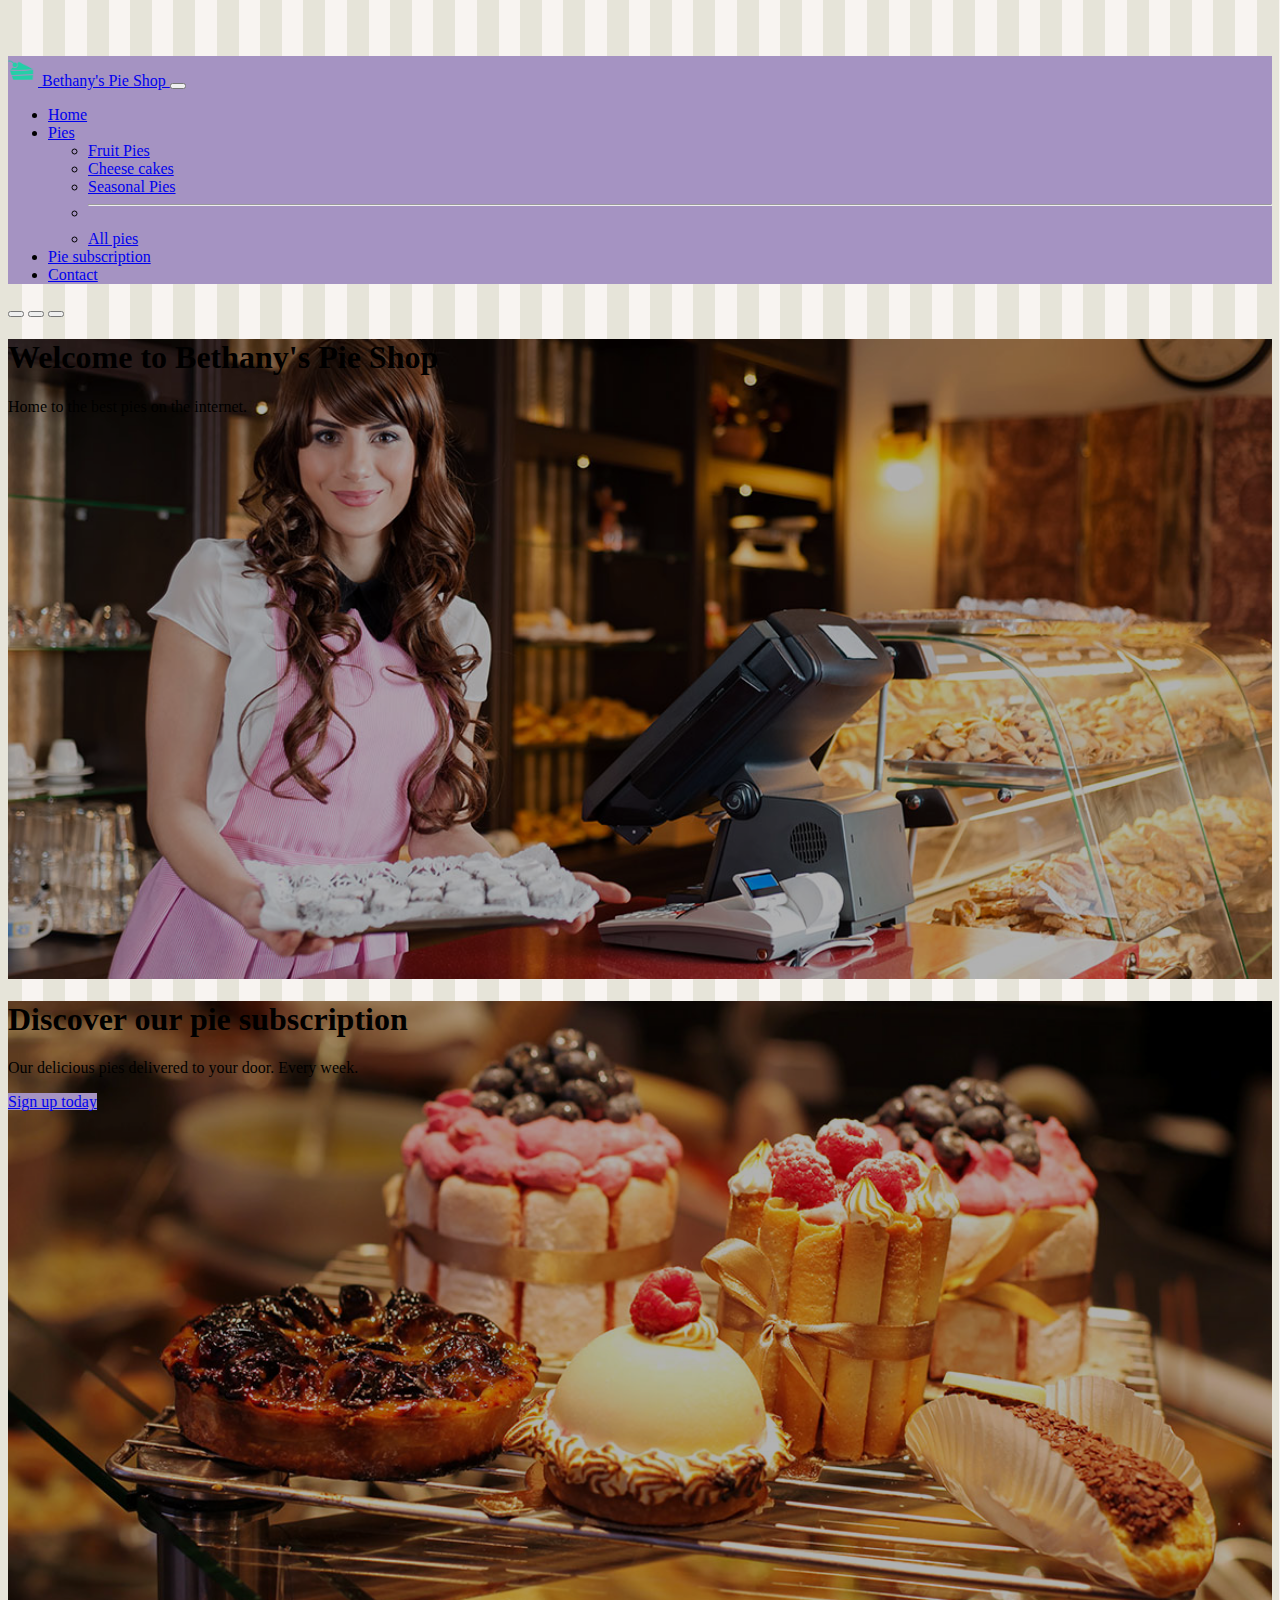
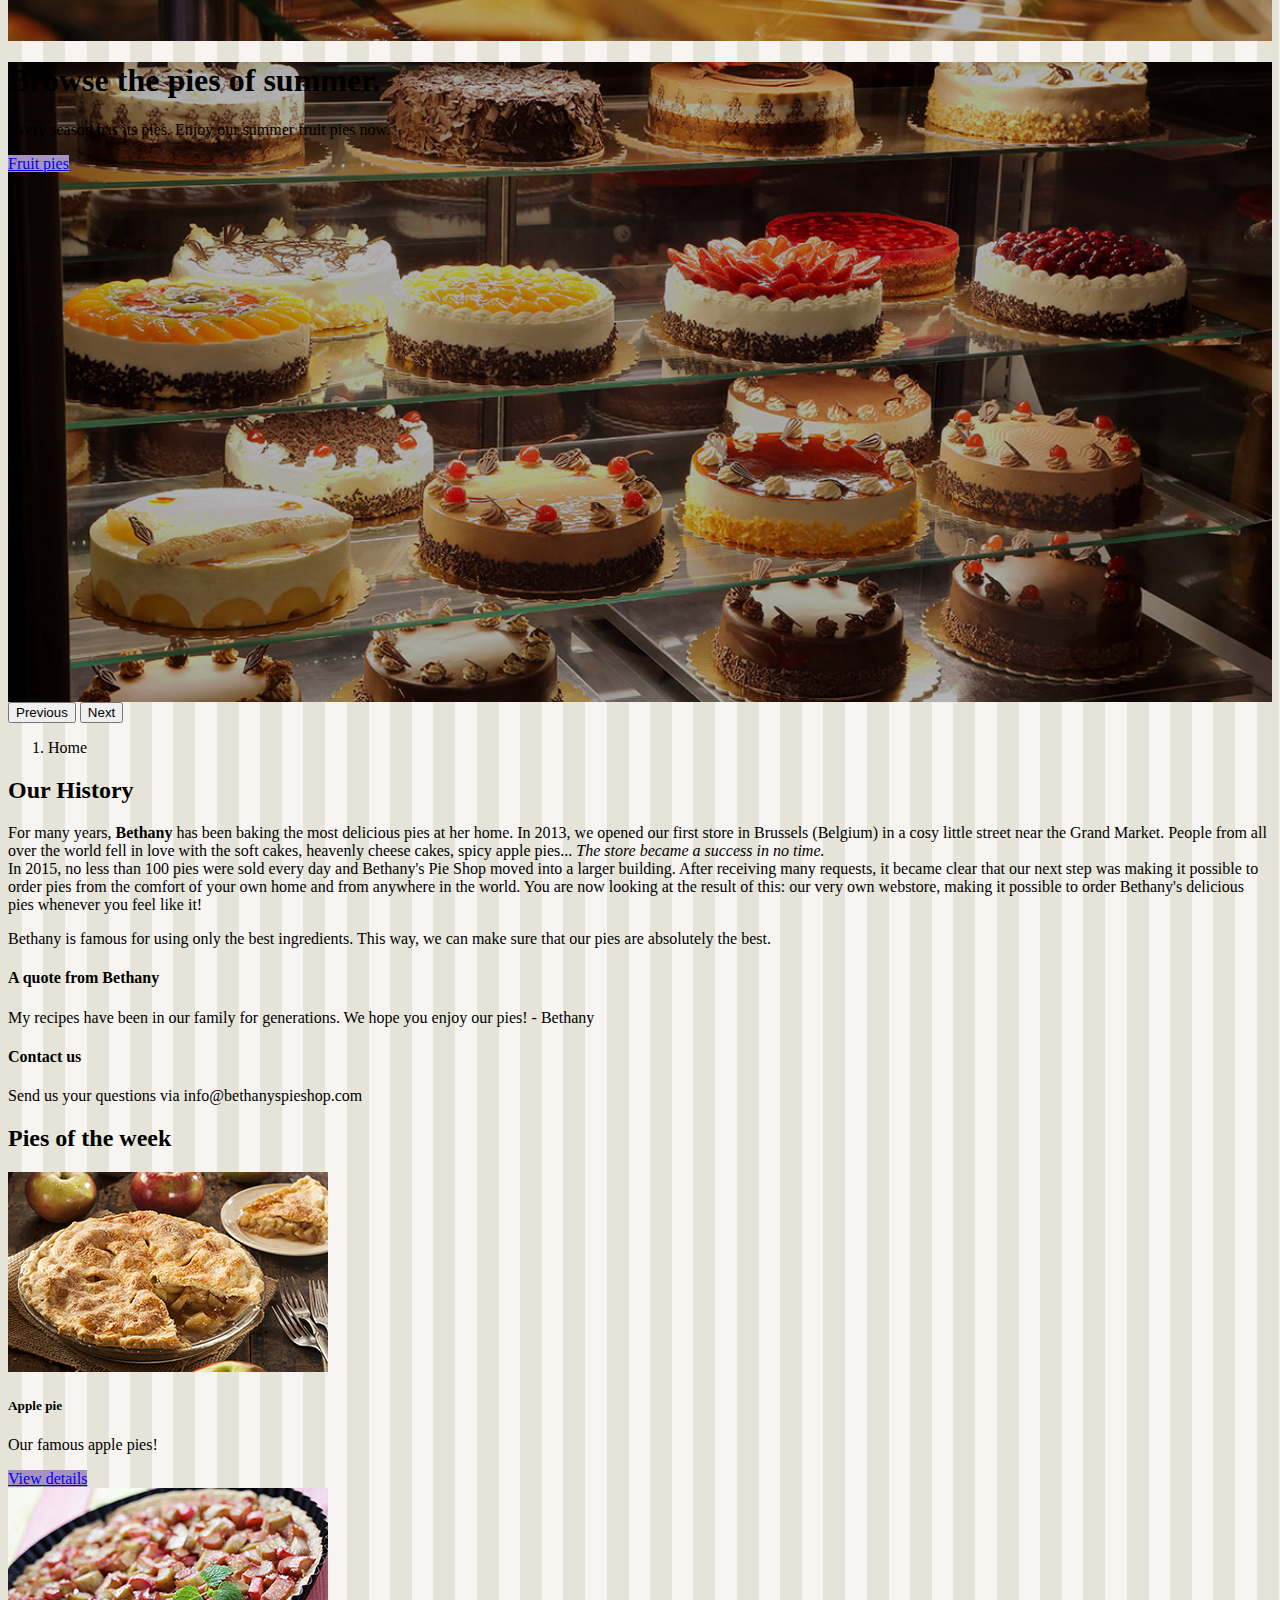
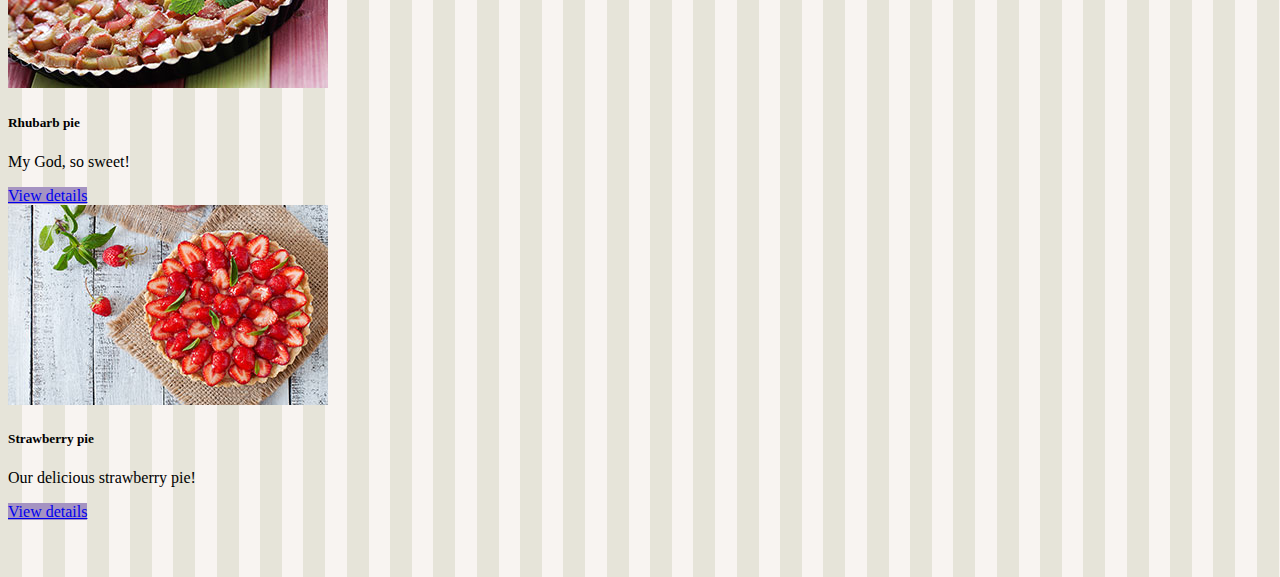
<file: index.html>
<!DOCTYPE html>

<html>

<head>
    <meta charset="utf-8">
    <meta name="viewport" content="width=device-width, initial-scale=1">
    <title>Bethany's Pie Shop</title>
    <link href="https://cdn.jsdelivr.net/npm/bootstrap@5.0.2/dist/css/bootstrap.min.css" rel="stylesheet"
        integrity="sha384-EVSTQN3/azprG1Anm3QDgpJLIm9Nao0Yz1ztcQTwFspd3yD65VohhpuuCOmLASjC" crossorigin="anonymous">
    <link rel="stylesheet" href="css/custom.css">
    <link rel="stylesheet" href="css/bootstrap-override.css">
</head>

<body>
    <header>
        <nav class="navbar navbar-expand-lg navbar-dark fixed-top bg-dark bg-primary">
            <div class="container">
                <a class="navbar-brand" href="index.html">
                    <img src="images/pie.png" width="30" height="30" class="d-inline-block align-top"
                        alt="Bethany's Pie Shop Logo">
                    Bethany's Pie Shop
                </a>

                <button class="navbar-toggler" type="button" data-bs-toggle="collapse" data-bs-target="#navbarCollapse"
                    aria-controls="navbarCollapse" aria-expanded="false" aria-label="Toggle navigation">
                    <span class="navbar-toggler-icon"></span>
                </button>

                <div class="collapse navbar-collapse" id="navbarCollapse">
                    <ul class="nav navbar-nav mr-auto">
                        <li class="nav-item ">
                            <a class="nav-link active" href="index.html">Home</a>
                        </li>
                        <li class="nav-item dropdown">
                            <a class="nav-link dropdown-toggle" href="#" id="nav-dropdown" data-bs-toggle="dropdown"
                                aria-expanded="false">
                                Pies
                            </a>
                            <ul class="dropdown-menu" aria-labelledby="nav-dropdown">
                                <li><a class="dropdown-item" href="fruitpies.html">Fruit Pies</a></li>
                                <li><a class="dropdown-item" href="cheesecakes.html">Cheese cakes</a></li>
                                <li><a class="dropdown-item" href="seasonalpies.html">Seasonal Pies</a></li>
                                <li>
                                    <hr class="dropdown-divider">
                                </li>
                                <li><a class="dropdown-item" href="allpies.html">All pies</a></li>
                            </ul>
                        </li>
                        <li class="nav-item">
                            <a class="nav-link" href="piesubscription.html">Pie subscription</a>
                        </li>
                        <li class="nav-item">
                            <a class="nav-link" href="contact.html">Contact</a>
                        </li>
                    </ul>
                </div>
            </div>
        </nav>

    </header>

    <main class="container" role="main">

        <div id="welcomeCarousel" class="carousel slide carousel-fade" data-bs-ride="carousel">
            <div class="carousel-indicators">
                <button type="button" data-bs-target="#welcomeCarousel" data-bs-slide-to="0" class="active"
                    aria-current="true" aria-label="Welcome 1"></button>
                <button type="button" data-bs-target="#welcomeCarousel" data-bs-slide-to="1"
                    aria-label="Welcome 2"></button>
                <button type="button" data-bs-target="#welcomeCarousel" data-bs-slide-to="2"
                    aria-label="Welcome 3"></button>
            </div>
            <div class="carousel-inner">
                <div class="carousel-item welcome-carousel-image1 active">
                    <div class="carousel-caption">
                        <h1>Welcome to Bethany's Pie Shop</h1>
                        <p>Home to the best pies on the internet.</p>
                    </div>
                </div>
                <div class="carousel-item welcome-carousel-image2">
                    <div class="carousel-caption text-start">
                        <h1>Discover our pie subscription</h1>
                        <p>Our delicious pies delivered to your door. Every week.</p>
                        <p><a class="btn btn-lg btn-primary" href="piesubscription.html" role="button">Sign up
                                today</a></p>
                    </div>
                </div>
                <div class="carousel-item welcome-carousel-image3">
                    <div class="carousel-caption text-end">
                        <h1>Browse the pies of summer.</h1>
                        <p>Every season has its pies. Enjoy our summer fruit pies now.</p>
                        <p><a class="btn btn-lg btn-primary" href="fruitpies.html" role="button">Fruit pies</a></p>
                    </div>
                </div>
            </div>
            <button class="carousel-control-prev" type="button" data-bs-target="#welcomeCarousel" data-bs-slide="prev">
                <span class="carousel-control-prev-icon" aria-hidden="true"></span>
                <span class="visually-hidden">Previous</span>
            </button>
            <button class="carousel-control-next" type="button" data-bs-target="#welcomeCarousel" data-bs-slide="next">
                <span class="carousel-control-next-icon" aria-hidden="true"></span>
                <span class="visually-hidden">Next</span>
            </button>
        </div>

        <nav aria-label="breadcrumb" class="my-3 ms-3">
            <ol class="breadcrumb">
                <li class="breadcrumb-item active" aria-current="page">Home</li>
            </ol>
        </nav>

        <div class="container history">
            <div class="row">
                <div class="col-lg-8">
                    <h2 class="pb-4 mb-4 fst-italic">
                        Our History
                    </h2>
                    <p>
                        For many years, <b>Bethany</b> has been baking the most delicious pies at her home. In 2013, we
                        opened our first
                        store in Brussels (Belgium) in a cosy little street near the Grand Market. People from all over
                        the
                        world fell
                        in love
                        with the soft cakes, heavenly cheese cakes, spicy apple pies... <i>The store became a success in
                            no
                            time.</i>
                        <br>In 2015, no less than 100 pies were sold every day and Bethany's Pie Shop moved into a
                        larger
                        building.
                        After receiving many requests, it became clear that our next step was making it possible to
                        order
                        pies from the
                        comfort of your own home and from anywhere in the world. You are now looking at the result of
                        this:
                        our very own
                        webstore, making it possible to order Bethany's delicious pies whenever you feel like it!
                    </p>
                    <p>
                        Bethany is famous for using only the best ingredients. This way, we can make sure
                        that our pies are absolutely the best.
                    </p>
                </div>

                <aside class="col-lg-4">
                    <div class="p-4 mb-3 mt-2 bg-light rounded">
                        <h4>A quote from Bethany</h4>
                        <p class="mb-0 fst-italic">My recipes have been in our family for generations. We hope you enjoy
                            our pies! -
                            Bethany</p>
                    </div>

                    <div class="p-4 mb-3 bg-secondary rounded">
                        <h4 class="text-white">Contact us</h4>
                        <p class="mb-0 text-white rfs-text">Send us your questions via info@bethanyspieshop.com</p>
                    </div>

                </aside>
            </div>
        </div>

        <div class="container history">
            <h2 class="pb-4 mb-2 mt-5">Pies of the week</h2>
            <div class="row row-cols-1 row-cols-lg-2 row-cols-xxl-3 g-4">
                <div class="col">
                    <div class="card rounded mb-4 shadow-sm">
                        <img class="card-img-top" src="images/products/applepiesmall.jpg">
                        <div class="card-body">
                            <h5 class="card-title">Apple pie</h5>
                            <p class="card-text">Our famous apple pies!</p>
                        </div>
                        <div class="card-footer">
                            <a href="applepie.html" class="btn btn-primary">View details</a>
                        </div>
                    </div>
                </div>

                <div class="col">
                    <div class="card rounded mb-4 shadow-sm">
                        <img class="card-img-top" src="images/products/rhubarbpiesmall.jpg">
                        <div class="card-body">
                            <h5 class="card-title">Rhubarb pie</h5>
                            <p class="card-text">My God, so sweet!</p>
                        </div>
                        <div class="card-footer">
                            <a href="applepie.html" class="btn btn-primary">View details</a>
                        </div>
                    </div>
                </div>

                <div class="col">
                    <div class="card rounded mb-4 shadow-sm">
                        <img class="card-img-top" src="images/products/strawberrypiesmall.jpg">
                        <div class="card-body">
                            <h5 class="card-title">Strawberry pie</h5>
                            <p class="card-text">Our delicious strawberry pie!</p>
                        </div>
                        <div class="card-footer">
                            <a href="applepie.html" class="btn btn-primary">View details</a>
                        </div>
                    </div>
                </div>

            </div>
        </div>
    </main>

    <script src="https://cdn.jsdelivr.net/npm/bootstrap@5.0.2/dist/js/bootstrap.bundle.min.js"
    integrity="sha384-MrcW6ZMFYlzcLA8Nl+NtUVF0sA7MsXsP1UyJoMp4YLEuNSfAP+JcXn/tWtIaxVXM"
    crossorigin="anonymous"></script>

</body>

</html>
</file>
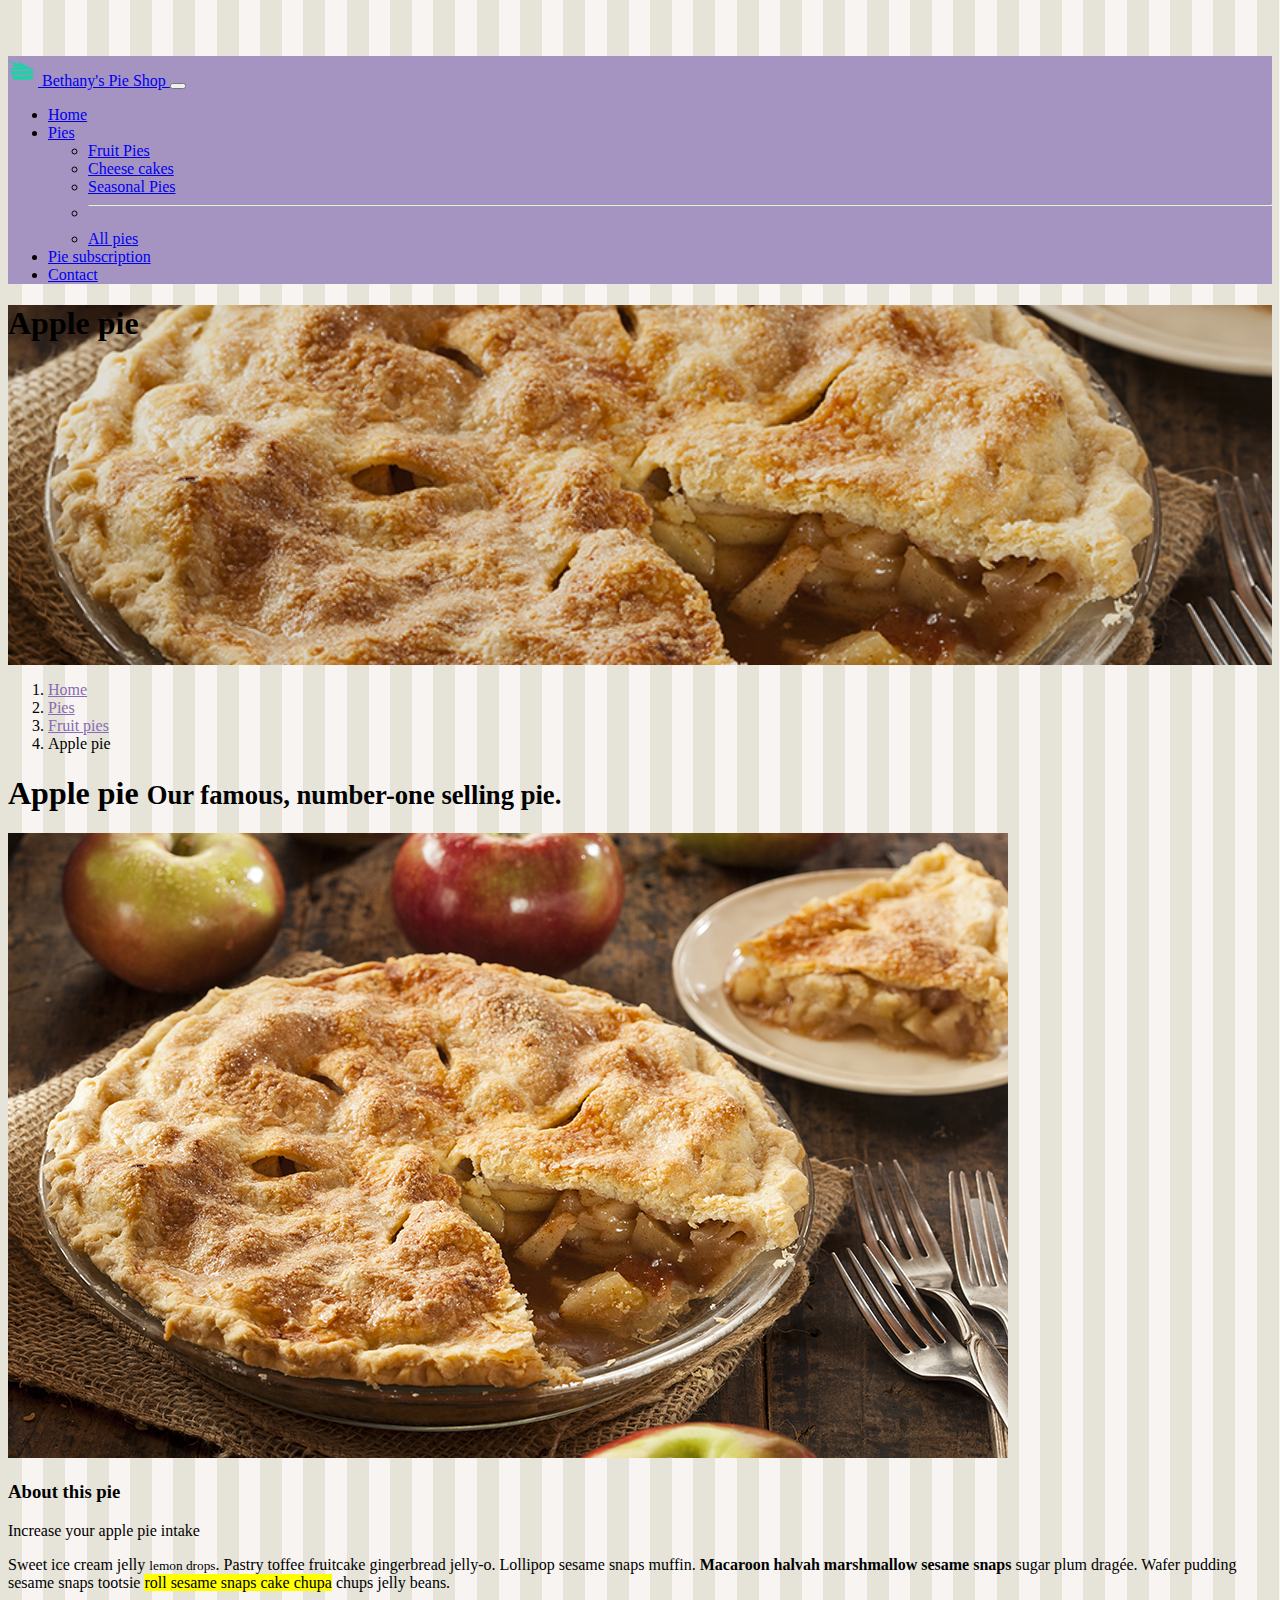
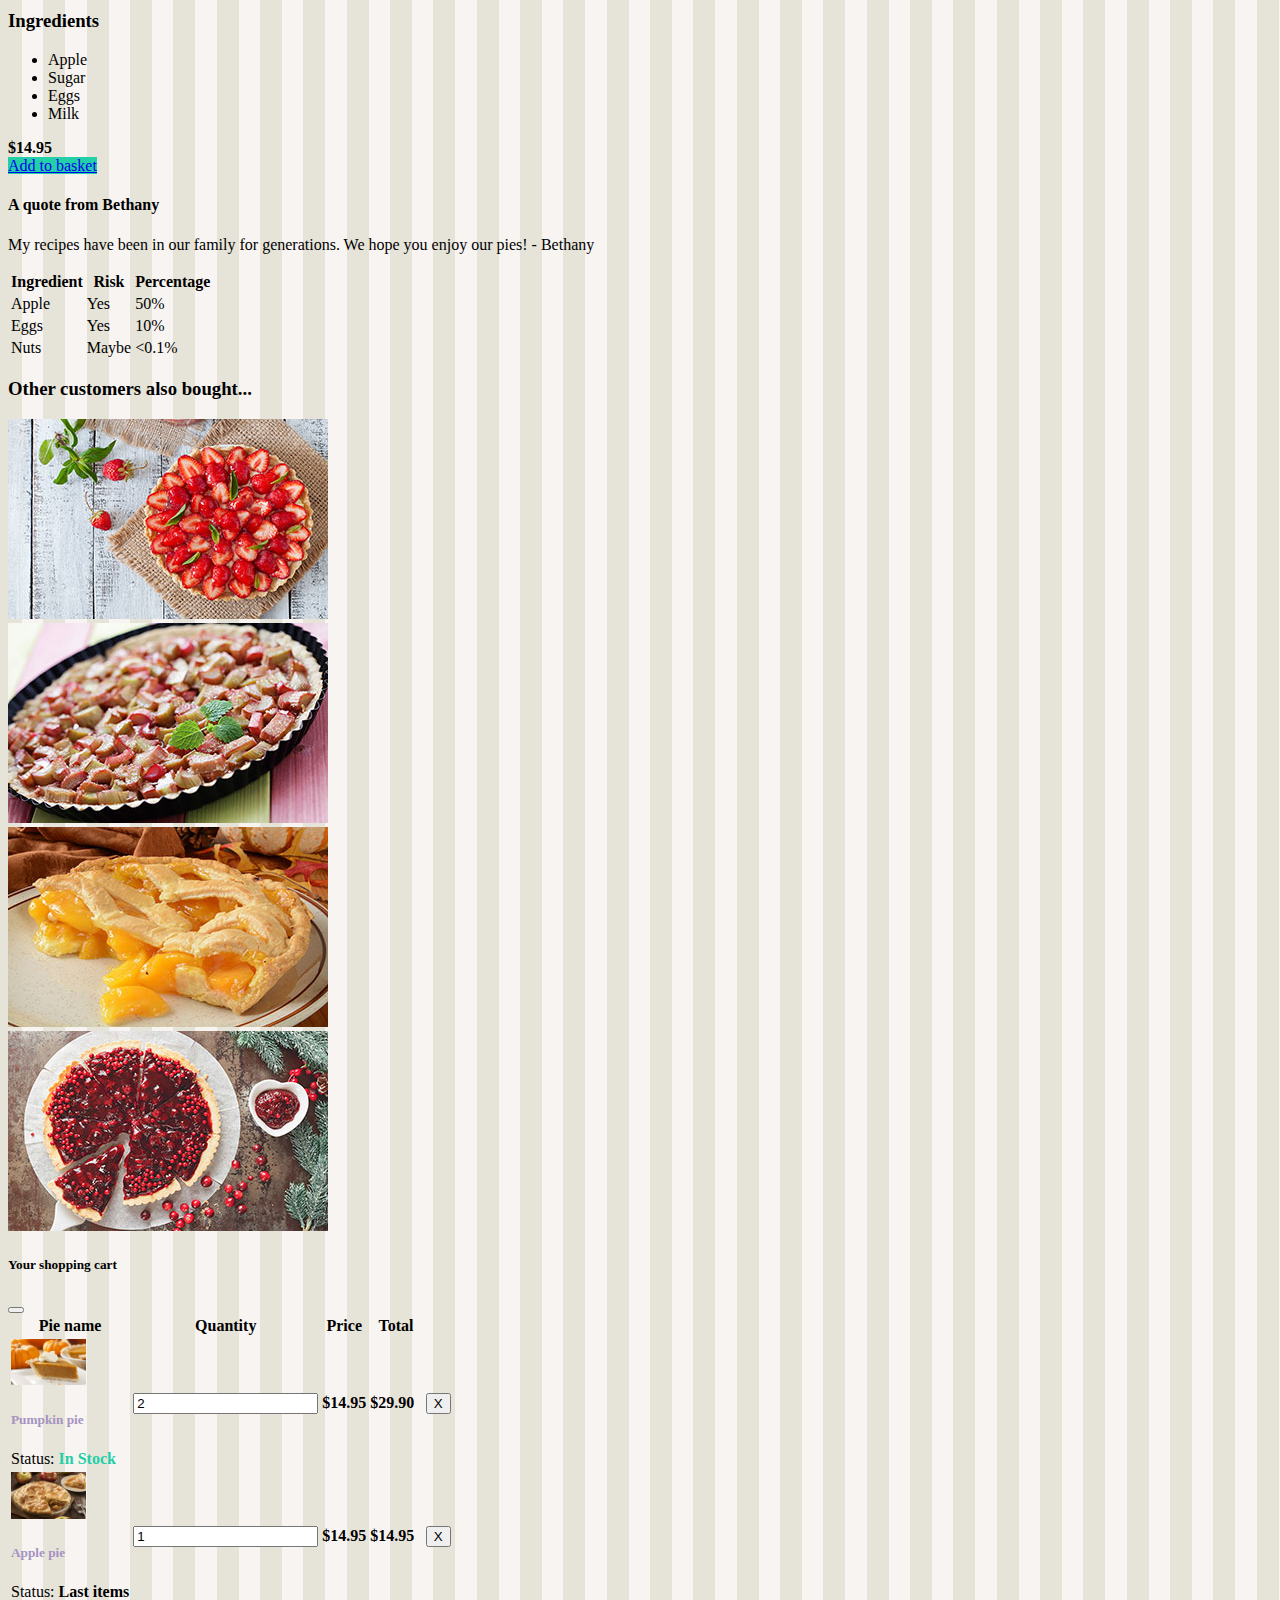
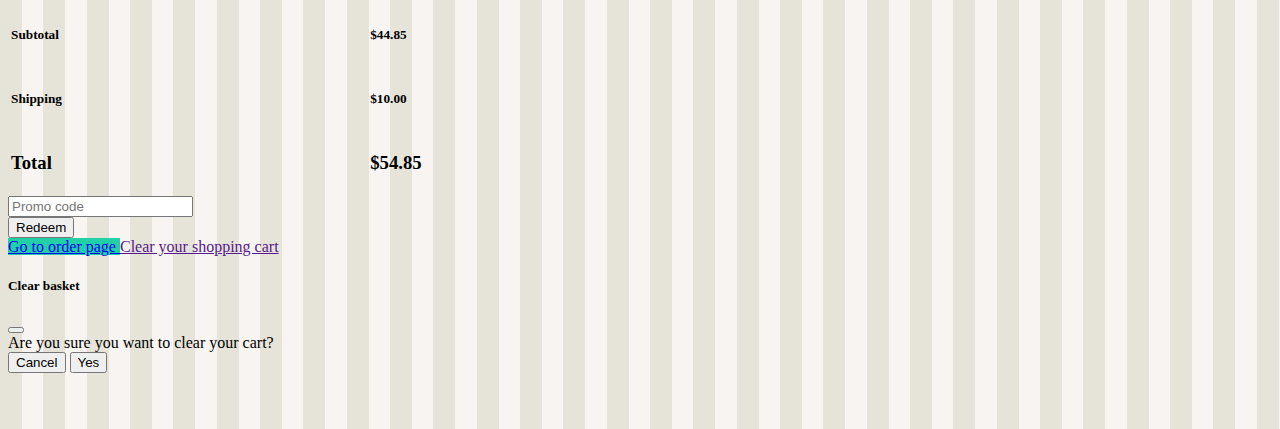
<file: applepie.html>
<!DOCTYPE html>

<html>

<head>
    <meta charset="utf-8">
    <meta name="viewport" content="width=device-width, initial-scale=1">
    <link href="https://cdn.jsdelivr.net/npm/bootstrap@5.0.2/dist/css/bootstrap.min.css" rel="stylesheet"
        integrity="sha384-EVSTQN3/azprG1Anm3QDgpJLIm9Nao0Yz1ztcQTwFspd3yD65VohhpuuCOmLASjC" crossorigin="anonymous">
    <link rel="stylesheet" href="css/custom.css">
    <link rel="stylesheet" href="css/bootstrap-override.css">
</head>

<body>
    <header>
        <!-- <nav>
            <ul class="nav nav-pills bg-light">
                <li class="nav-item">
                    <a class="nav-link active" href="index.html">Home</a>
                </li>
                <li class="nav-item">
                    <a class="nav-link" href="seasonalpies.html">Pies</a>
                </li>
                <li class="nav-item">
                    <a class="nav-link" href="order.html">Order</a>
                </li>
            </ul>
        </nav> -->
        <nav class="navbar navbar-expand-lg navbar-dark fixed-top bg-primary">
            <div class="container">
                <a class="navbar-brand" href="index.html">
                    <img src="images/pie.png" width="30" height="30" class="d-inline-block align-top"
                        alt="Bethany's Pie Shop Logo">
                    Bethany's Pie Shop
                </a>
                <button class="navbar-toggler" type="button" data-bs-toggle="collapse" data-bs-target="#navbarCollapse"
                    aria-controls="navbarCollapse" aria-expanded="false" aria-label="Toggle navigation">
                    <span class="navbar-toggler-icon"></span>
                </button>

                <div class="collapse navbar-collapse" id="navbarCollapse">
                    <ul class="nav navbar-nav mr-auto">
                        <li class="nav-item">
                            <a class="nav-link" href="index.html">Home</a>
                        </li>
                        <li class="nav-item dropdown">
                            <a class="nav-link dropdown-toggle active" href="#" id="nav-dropdown" data-bs-toggle="dropdown"
                                aria-expanded="false">
                                Pies
                            </a>
                            <ul class="dropdown-menu" aria-labelledby="nav-dropdown">
                                <li><a class="dropdown-item" href="fruitpies.html">Fruit Pies</a></li>
                                <li><a class="dropdown-item" href="cheesecakes.html">Cheese cakes</a></li>
                                <li><a class="dropdown-item" href="seasonalpies.html">Seasonal Pies</a></li>
                                <li>
                                    <hr class="dropdown-divider">
                                </li>
                                <li><a class="dropdown-item" href="allpies.html">All pies</a></li>
                            </ul>
                        </li>
                        <li class="nav-item">
                            <a class="nav-link" href="piesubscription.html">Pie subscription</a>
                        </li>
                        <li class="nav-item">
                            <a class="nav-link" href="contact.html">Contact</a>
                        </li>
                    </ul>
                </div>
            </div>
        </nav>
    </header>
    <main role="main">
        <div class="container-fluid jumbotron jumbotron-detail-apple-pie py-5">
            <div class="container">
                <h1 class="display-3 fw-bold text-white">Apple pie</h1>
            </div>
        </div>
        <div class="container">
            <nav class="my-3 ms-3">
                <ol class="breadcrumb" style="--bs-breadcrumb-divider: '>';" aria-label="breadcrumb">
                    <li class="breadcrumb-item"><a href="/">Home</a></li>
                    <li class="breadcrumb-item"><a href="#">Pies</a></li>
                    <li class="breadcrumb-item"><a href="fruitpies.html">Fruit pies</a></li>
                    <li class="breadcrumb-item active" aria-current="page">Apple pie</li>
                </ol>
            </nav>
            <h1 class="fw-bolder">Apple pie
                <small class="fw-normal fst-italic">Our famous, number-one selling pie.</small>
            </h1>



            <div class="row">
                <div class="col-lg-8 col-sm-6">
                    <img src="images/products/applepie.jpg" alt="Image of apple pie" class="rounded-3 img-fluid">
                </div>

                <div class="col-lg-4 col-sm-6">
                    <h3 class="text-capitalize my-3">About this pie</h3>
                    <p class="lead text-center">Increase your apple pie intake</p>
                    <p class="user-select-all">Sweet ice cream jelly <small> lemon drops</small>. Pastry toffee fruitcake gingerbread jelly-o.
                        Lollipop sesame snaps muffin. <strong>Macaroon halvah marshmallow sesame snaps</strong> sugar
                        plum dragée.
                        Wafer pudding sesame snaps tootsie <mark>roll sesame snaps cake chupa</mark> chups jelly beans.
                    </p>
                    <h3>Ingredients</h3>
                    <ul>
                        <li>Apple</li>
                        <li>Sugar</li>
                        <li>Eggs</li>
                        <li>Milk</li>
                    </ul>
                    <div class="row">
                        <div class="col-md-4">
                            <strong>$14.95</strong>
                        </div>
                        <div class="col-md-8">
                            <a type="button" href="shoppingbasket.html" class="btn btn-success float-end"
                                data-bs-toggle="offcanvas" data-bs-target="#shoppingCart" aria-controls="shoppingCart">
                                Add to basket
                            </a>
                        </div>
                    </div>


                </div>
            </div>
            <div class="p-4 mb-3 mt-2 bg-light rounded border border-primary">
                <h4>A quote from Bethany</h4>
                <p class="mb-0 fst-italic">My recipes have been in our family for generations. We hope you enjoy our
                    pies! -
                    Bethany
                </p>
            </div>
            <div class="row p-3">
                <div class="table-responsive my-3">
                    <table class="table table-hover">
                        <thead>
                            <tr>
                                <th>Ingredient</th>
                                <th>Risk</th>
                                <th>Percentage</th>
                            </tr>
                        </thead>
                        <tbody>
                            <tr>
                                <td>Apple</td>
                                <td>Yes</td>
                                <td>50%</td>
                            </tr>
                            <tr>
                                <td>Eggs</td>
                                <td>Yes</td>
                                <td>10%</td>
                            </tr>
                            <tr>
                                <td>Nuts</td>
                                <td>Maybe</td>
                                <td>&lt;0.1%</td>
                            </tr>
                        </tbody>
                    </table>
                </div>
            </div>

            <h3 class="display-5 my-4">Other customers also bought...</h3>

            <div class="row">
                <div class="col-md-3 col-sm-6 mb-3">
                    <a href="applepie.html">
                        <img class="img-fluid" src="images/products/strawberrypiesmall.jpg" alt="">
                    </a>
                </div>

                <div class="col-md-3 col-sm-6 mb-3">
                    <a href="applepie.html">
                        <img class="img-fluid" src="images/products/rhubarbpiesmall.jpg" alt="">
                    </a>
                </div>

                <div class="col-md-3 col-sm-6 mb-3">
                    <a href="applepie.html">
                        <img class="img-fluid" src="images/products/peachpiesmall.jpg" alt="">
                    </a>
                </div>

                <div class="col-md-3 col-sm-6 mb-3">
                    <a href="applepie.html">
                        <img class="img-fluid" src="images/products/cranberrypiesmall.jpg" alt="">
                    </a>
                </div>
            </div>

        </div>

        <div class="offcanvas offcanvas-start shopping-cart-offcanvas" data-bs-scroll="true" tabindex="1"
            id="shoppingCart" aria-labelledby="shoppingCartLabel">
            <div class="offcanvas-header">
                <h5 class="offcanvas-title" id="shoppingCartLabel">Your shopping cart</h5>
                <button type="button" class="btn-close text-reset" data-bs-dismiss="offcanvas"
                    aria-label="Close"></button>
            </div>

            <div class="offcanvas-body">
                <div class="table-responsive">
                    <table class="table table-hover">
                        <thead>
                            <tr>
                                <th>Pie name</th>
                                <th>Quantity</th>
                                <th class="text-center">Price</th>
                                <th class="text-center">Total</th>
                                <th> </th>
                            </tr>
                        </thead>
                        <tbody>
                            <tr>
                                <td class="col-sm-8 col-md-6">
                                    <div class="media">
                                        <img class="mr-3 thumbnail img-fluid" width="75"
                                            src="images/products/pumpkinpiesmall.jpg" alt="pumpkin pie">
                                        <div class="media-body">
                                            <h5 class="mt-0 media-heading text-primary">Pumpkin pie</h5>
                                            <span>Status: </span><span class="text-success"><strong>In
                                                    Stock</strong></span>
                                        </div>
                                    </div>
                                </td>
                                <td class="col-sm-1 col-md-1" style="text-align: center">
                                    <input type="number" class="form-control" value="2">
                                </td>
                                <td class="col-sm-1 col-md-1 text-center"><strong>$14.95</strong></td>
                                <td class="col-sm-1 col-md-1 text-center"><strong>$29.90</strong></td>
                                <td class="col-sm-1 col-md-1">
                                    <button type="button" class="btn btn-danger">
                                        X
                                    </button>
                                </td>
                            </tr>
                            <tr>
                                <td class="col-sm-8 col-md-6">
                                    <div class="media">
                                        <img class="mr-3 thumbnail" width="75" src="images/products/applepiesmall.jpg"
                                            alt="apple pie">
                                        <div class="media-body">
                                            <h5 class="mt-0 media-heading text-primary">Apple pie</h5>
                                            <span>Status: </span><span class="text-warning"><strong>Last
                                                    items</strong></span>
                                        </div>
                                    </div>
                                </td>
                                <td class="col-sm-1 col-md-1" style="text-align: center">
                                    <input type="number" class="form-control" value="1">
                                </td>
                                <td class="col-sm-1 col-md-1 text-center"><strong>$14.95</strong></td>
                                <td class="col-sm-1 col-md-1 text-center"><strong>$14.95</strong></td>
                                <td class="col-sm-1 col-md-1">
                                    <button type="button" class="btn btn-danger">
                                        X
                                    </button>
                                </td>
                            </tr>
                            <tr>
                                <td colspan="3" class="text-right">
                                    <h5>Subtotal</h5>
                                </td>
                                <td class="text-center">
                                    <h5><strong>$44.85</strong></h5>
                                </td>
                                <td></td>
                            </tr>
                            <tr>
                                <td colspan="3" class="text-right">
                                    <h5>Shipping</h5>
                                </td>
                                <td class="text-center">
                                    <h5><strong>$10.00</strong></h5>
                                </td>
                                <td></td>
                            </tr>
                            <tr>
                                <td colspan="3" class="text-right">
                                    <h3>Total</h3>
                                </td>
                                <td class="text-center">
                                    <h3><strong>$54.85</strong></h3>
                                </td>
                                <td></td>

                            </tr>

                        </tbody>
                    </table>
                </div>

                <form class="m-1">
                    <div class="input-group">
                        <input type="text" class="form-control" placeholder="Promo code">
                        <div class="input-group-append">
                            <button type="button" class="btn btn-secondary">Redeem</button>
                        </div>
                    </div>
                </form>
                <a type="button" href="order.html" class="m-1 btn btn-success">
                    Go to order page
                </a>

                <a type="button" href="" class="m-1 btn btn-danger" data-bs-toggle="modal"
                    data-bs-target="#cancelModal">
                    Clear your shopping cart
                </a>

            </div>
        </div>

        <div class="modal fade" id="cancelModal" tabindex="1" aria-labelledby="cancelModalLabel" aria-hidden="true">
            <div class="modal-dialog">
                <div class="modal-content">
                    <div class="modal-header">
                        <h5 class="modal-title">Clear basket</h5>
                        <button type="button" class="btn-close" data-bs-dismiss="modal" aria-label="Close"></button>
                    </div>
                    <div class="modal-body">
                        Are you sure you want to clear your cart?
                    </div>
                    <div class="modal-footer">
                        <button type="button" class="btn btn-secondary" data-bs-dismiss="modal">Cancel</button>
                        <button type="button" class="btn btn-danger">Yes</button>
                    </div>
                </div>
            </div>
        </div>
    </main>

    <script src="https://cdn.jsdelivr.net/npm/bootstrap@5.0.2/dist/js/bootstrap.bundle.min.js"
        integrity="sha384-MrcW6ZMFYlzcLA8Nl+NtUVF0sA7MsXsP1UyJoMp4YLEuNSfAP+JcXn/tWtIaxVXM"
        crossorigin="anonymous"></script>
</body>

</html>
</file>
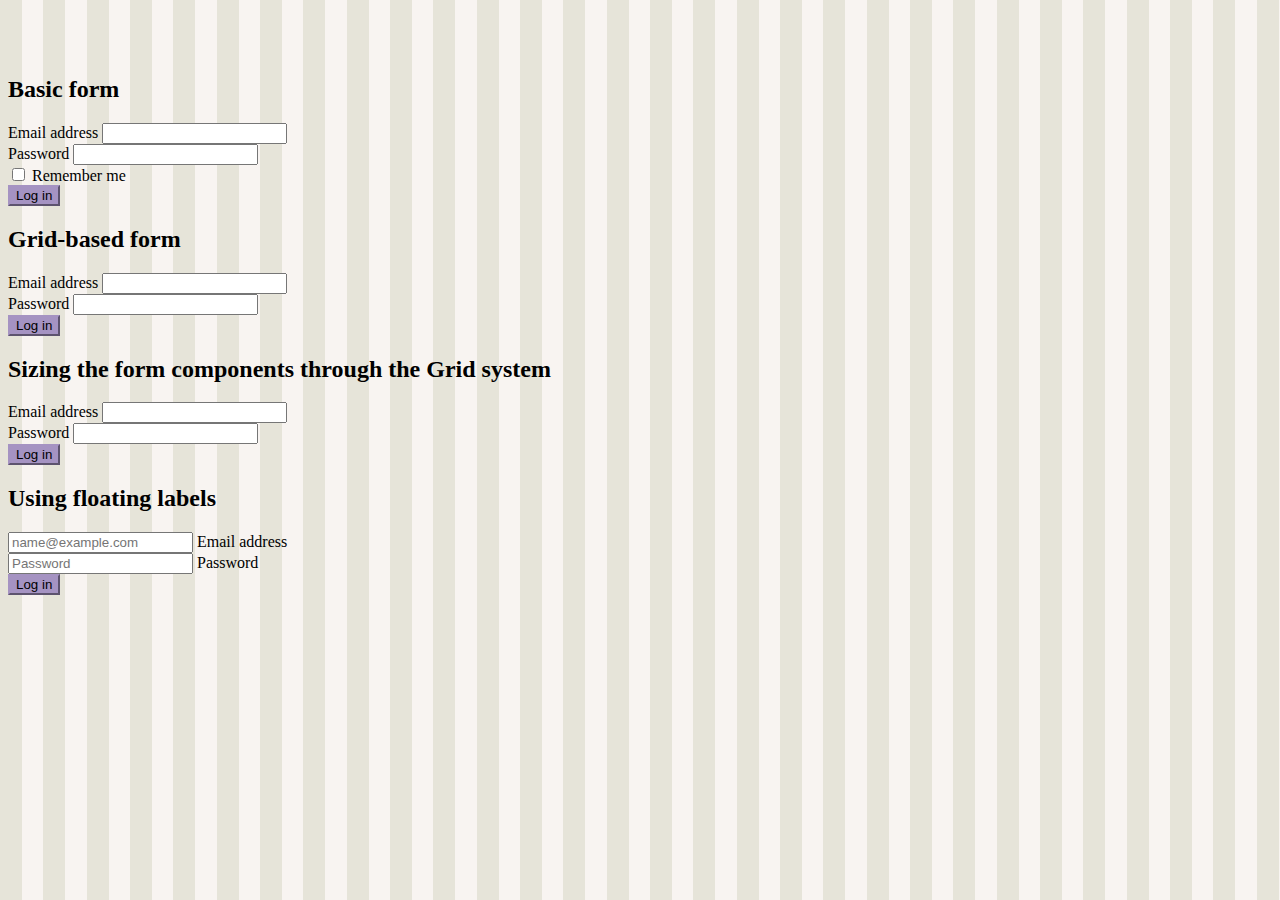
<file: basicform.html>
<!DOCTYPE html>

<html>

<head>
    <meta charset="utf-8">
    <meta name="viewport" content="width=device-width, initial-scale=1">
    <title>Bethany's Pie Shop</title>
    <link href="https://cdn.jsdelivr.net/npm/bootstrap@5.0.2/dist/css/bootstrap.min.css" rel="stylesheet"
        integrity="sha384-EVSTQN3/azprG1Anm3QDgpJLIm9Nao0Yz1ztcQTwFspd3yD65VohhpuuCOmLASjC" crossorigin="anonymous">
    <link rel="stylesheet" href="css/custom.css">
    <link rel="stylesheet" href="css/bootstrap-override.css">
</head>



<body>

    <div class="container">

        <h2>Basic form</h2>

        <form>
            <div>
                <div class="mb-3">
                    <label for="emailInput" class="form-label">Email address</label>
                    <input type="email" class="form-control" id="emailInput" aria-describedby="emailHelp">
                </div>
                <div class="mb-3">
                    <label for="passwordInput" class="form-label">Password</label>
                    <input type="password" class="form-control" id="password">
                </div>
                <div class="mb-3 form-check">
                    <input type="checkbox" class="form-check-input" id="rememberMeCheck">
                    <label class="form-check-label" for="rememberMeCheck">Remember me</label>
                </div>
                <button type="submit" class="btn btn-primary">Log in</button>
            </div>
        </form>

        <h2>Grid-based form</h2>
        <form>
            <div class="row">
                <div class="col">
                    <label for="emailInput" class="form-label">Email address</label>
                    <input type="email" class="form-control" id="emailInput" aria-describedby="emailHelp">
                </div>
                <div class="col">
                    <label for="passwordInput" class="form-label">Password</label>
                    <input type="password" class="form-control" id="password">
                </div>
            </div>
            <button type="submit" class="btn btn-primary mt-3">Log in</button>
        </form>

        <h2>Sizing the form components through the Grid system</h2>
        <form>
            <div class="row">
                <div class="col-sm-8">
                    <label for="emailInput" class="form-label">Email address</label>
                    <input type="email" class="form-control" id="emailInput" aria-describedby="emailHelp">
                </div>
                <div class="col-sm-4">
                    <label for="passwordInput" class="form-label">Password</label>
                    <input type="password" class="form-control" id="password">
                </div>
            </div>
            <button type="submit" class="btn btn-primary mt-3">Log in</button>
        </form>

        <h2>Using floating labels</h2>
        <form>
            <div class="row">
                <div class="col-sm-8 form-floating">
                    <input type="email" class="form-control" id="emailInput" placeholder="name@example.com" aria-describedby="emailHelp">
                    <label for="emailInput" class="form-label">Email address</label>
                </div>
                <div class="col-sm-4 form-floating">
                    <input type="password" class="form-control" placeholder="Password" id="password">
                    <label for="passwordInput" class="form-label">Password</label>
                </div>
            </div>
            <button type="submit" class="btn btn-primary mt-3">Log in</button>
        </form>
    </div>
</body>

</html>
</file>
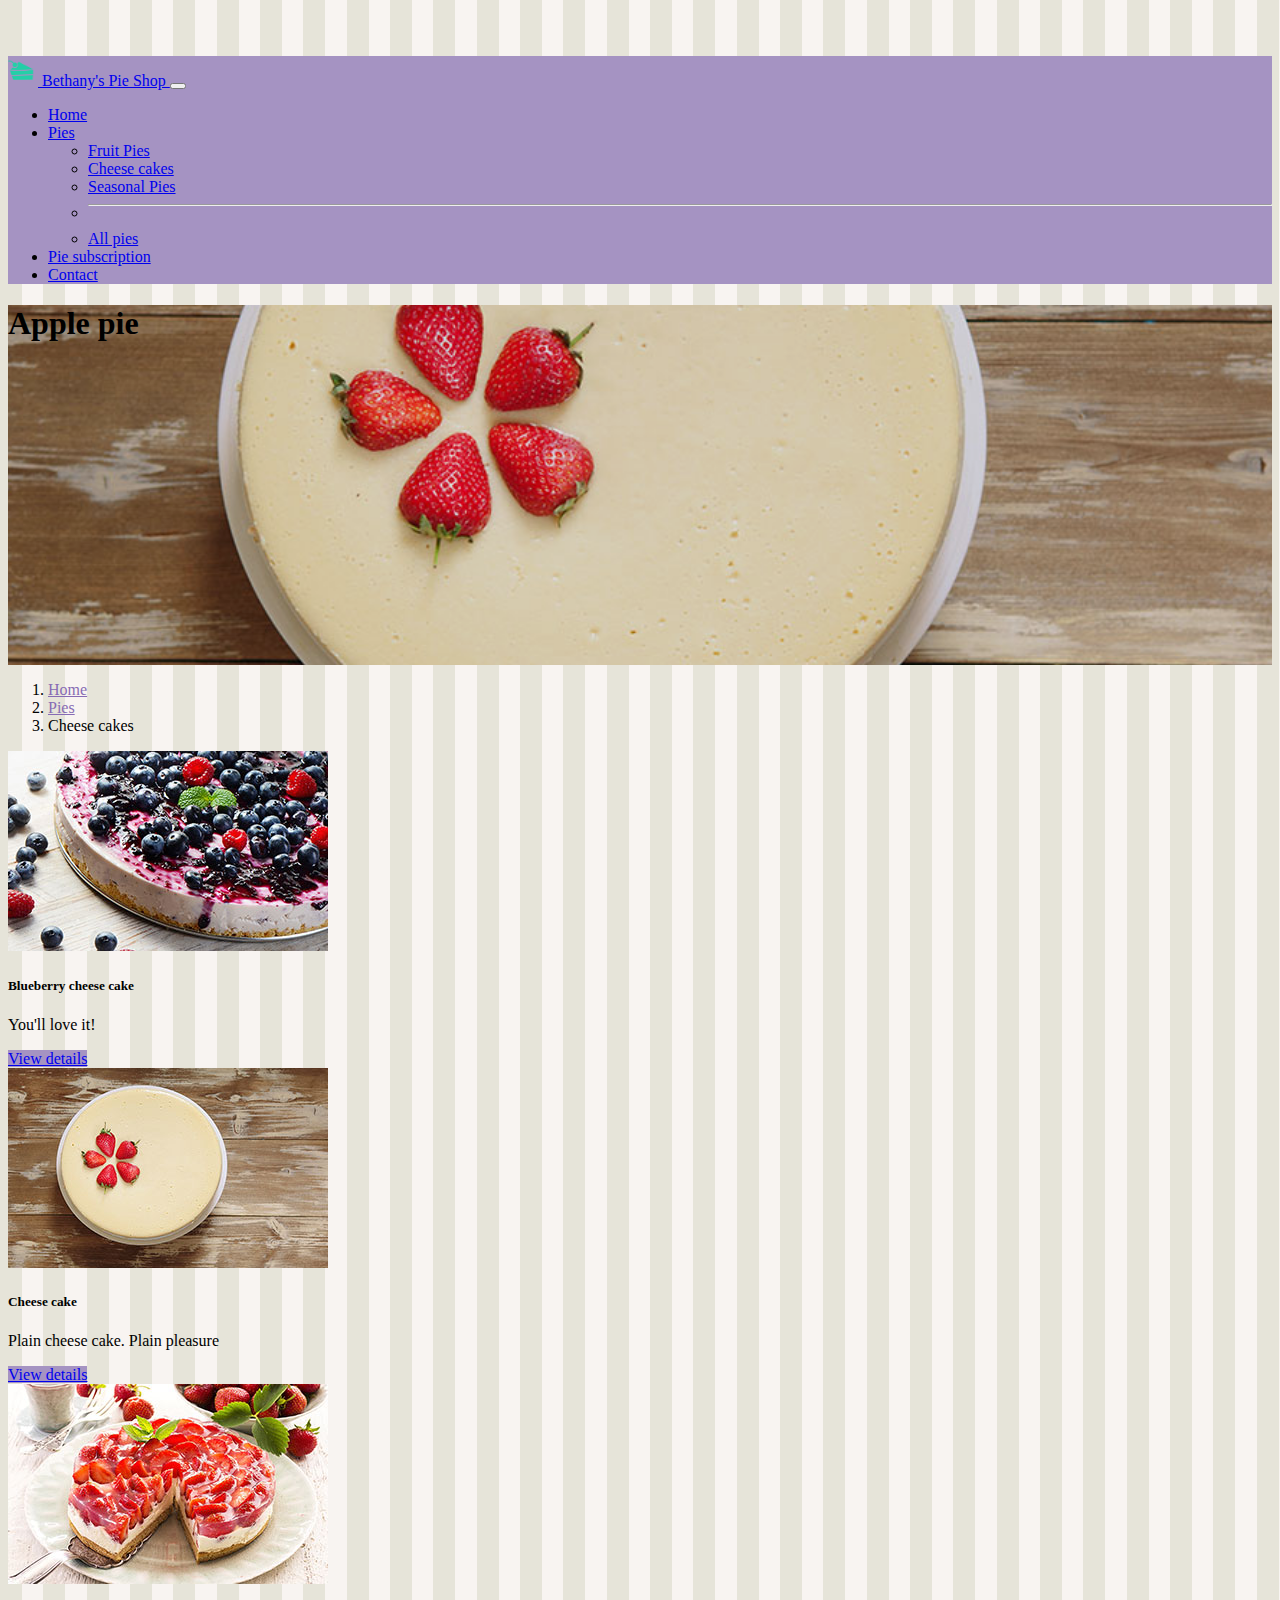
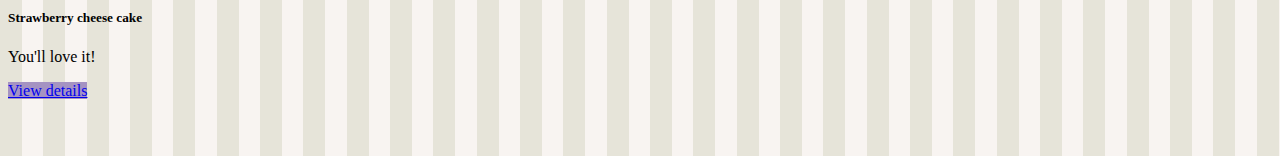
<file: cheesecakes.html>
<!DOCTYPE html>

<html>

<head>
    <meta charset="utf-8">
    <meta name="viewport" content="width=device-width, initial-scale=1">
    <title>Bethany's Pie Shop</title>
    <link href="https://cdn.jsdelivr.net/npm/bootstrap@5.0.2/dist/css/bootstrap.min.css" rel="stylesheet"
        integrity="sha384-EVSTQN3/azprG1Anm3QDgpJLIm9Nao0Yz1ztcQTwFspd3yD65VohhpuuCOmLASjC" crossorigin="anonymous">
    <link rel="stylesheet" href="css/custom.css">
    <link rel="stylesheet" href="css/bootstrap-override.css">
</head>

<body>
    <header>
        <!-- <nav>
            <ul class="nav nav-pills bg-light">
                <li class="nav-item">
                    <a class="nav-link active" href="index.html">Home</a>
                </li>
                <li class="nav-item">
                    <a class="nav-link" href="seasonalpies.html">Pies</a>
                </li>
                <li class="nav-item">
                    <a class="nav-link" href="order.html">Order</a>
                </li>
            </ul>
        </nav> -->
        <nav class="navbar navbar-expand-lg navbar-dark fixed-top bg-primary">
            <div class="container">
                <a class="navbar-brand" href="index.html">
                    <img src="images/pie.png" width="30" height="30" class="d-inline-block align-top"
                        alt="Bethany's Pie Shop Logo">
                    Bethany's Pie Shop
                </a>
                <button class="navbar-toggler" type="button" data-bs-toggle="collapse" data-bs-target="#navbarCollapse"
                    aria-controls="navbarCollapse" aria-expanded="false" aria-label="Toggle navigation">
                    <span class="navbar-toggler-icon"></span>
                </button>

                <div class="collapse navbar-collapse" id="navbarCollapse">
                    <ul class="nav navbar-nav mr-auto">
                        <li class="nav-item">
                            <a class="nav-link" href="index.html">Home</a>
                        </li>
                        <li class="nav-item dropdown">
                            <a class="nav-link dropdown-toggle active" href="#" id="nav-dropdown" data-bs-toggle="dropdown"
                                aria-expanded="false">
                                Pies
                                
                            </a>
                            <ul class="dropdown-menu" aria-labelledby="nav-dropdown">
                                <li><a class="dropdown-item" href="fruitpies.html">Fruit Pies</a></li>
                                <li><a class="dropdown-item" href="cheesecakes.html">Cheese cakes</a></li>
                                <li><a class="dropdown-item" href="seasonalpies.html">Seasonal Pies</a></li>
                                <li>
                                    <hr class="dropdown-divider">
                                </li>
                                <li><a class="dropdown-item" href="allpies.html">All pies</a></li>
                            </ul>
                        </li>
                        <li class="nav-item">
                            <a class="nav-link" href="piesubscription.html">Pie subscription</a>
                        </li>
                        <li class="nav-item">
                            <a class="nav-link" href="contact.html">Contact</a>
                        </li>
                    </ul>
                </div>
            </div>
        </nav>
    </header>
    <main role="main">
        <div class="container-fluid jumbotron jumbotron-cheese-cakes py-5">
            <div class="container">
                <h1 class="display-3 fw-bold text-white">Apple pie</h1>
            </div>
        </div>
        <div class="container">
            <nav class="my-3 ms-3">
                <ol class="breadcrumb" style="--bs-breadcrumb-divider: '>';" aria-label="breadcrumb">
                    <li class="breadcrumb-item"><a href="/">Home</a></li>
                    <li class="breadcrumb-item"><a href="#">Pies</a></li>
                    <li class="breadcrumb-item active" aria-current="page">Cheese cakes</li>
                </ol>
            </nav>
            <div class="row">
                <div class="col-md-4">
                    <div class="card rounded mb-4 shadow-sm">
                        <img class="card-img-top" src="images/products/blueberrycheesecakesmall.jpg">
                        <div class="card-body">
                            <h5 class="card-title">Blueberry cheese cake</h5>
                            <p class="card-text">You'll love it!</p>
                        </div>
                        <div class="card-footer">
                            <a href="applepie.html" class="btn btn-primary">View details</a>
                        </div>
                    </div>
                </div>
                <div class="col-md-4">
                    <div class="card rounded mb-4 shadow-sm">
                        <img class="card-img-top" src="images/products/cheesecakesmall.jpg">
                        <div class="card-body">
                            <h5 class="card-title">Cheese cake</h5>
                            <p class="card-text">Plain cheese cake. Plain pleasure</p>
                        </div>
                        <div class="card-footer">
                            <a href="applepie.html" class="btn btn-primary">View details</a>
                        </div>
                    </div>
                </div>
                <div class="col-md-4">
                    <div class="card rounded mb-4 shadow-sm">
                        <img class="card-img-top" src="images/products/strawberrycheesecakesmall.jpg">
                        <div class="card-body">
                            <h5 class="card-title">Strawberry cheese cake</h5>
                            <p class="card-text">You'll love it!</p>
                        </div>
                        <div class="card-footer">
                            <a href="applepie.html" class="btn btn-primary">View details</a>
                        </div>
                    </div>
                </div>
            </div>
        </div>
    </main>
</body>

</html>
</file>
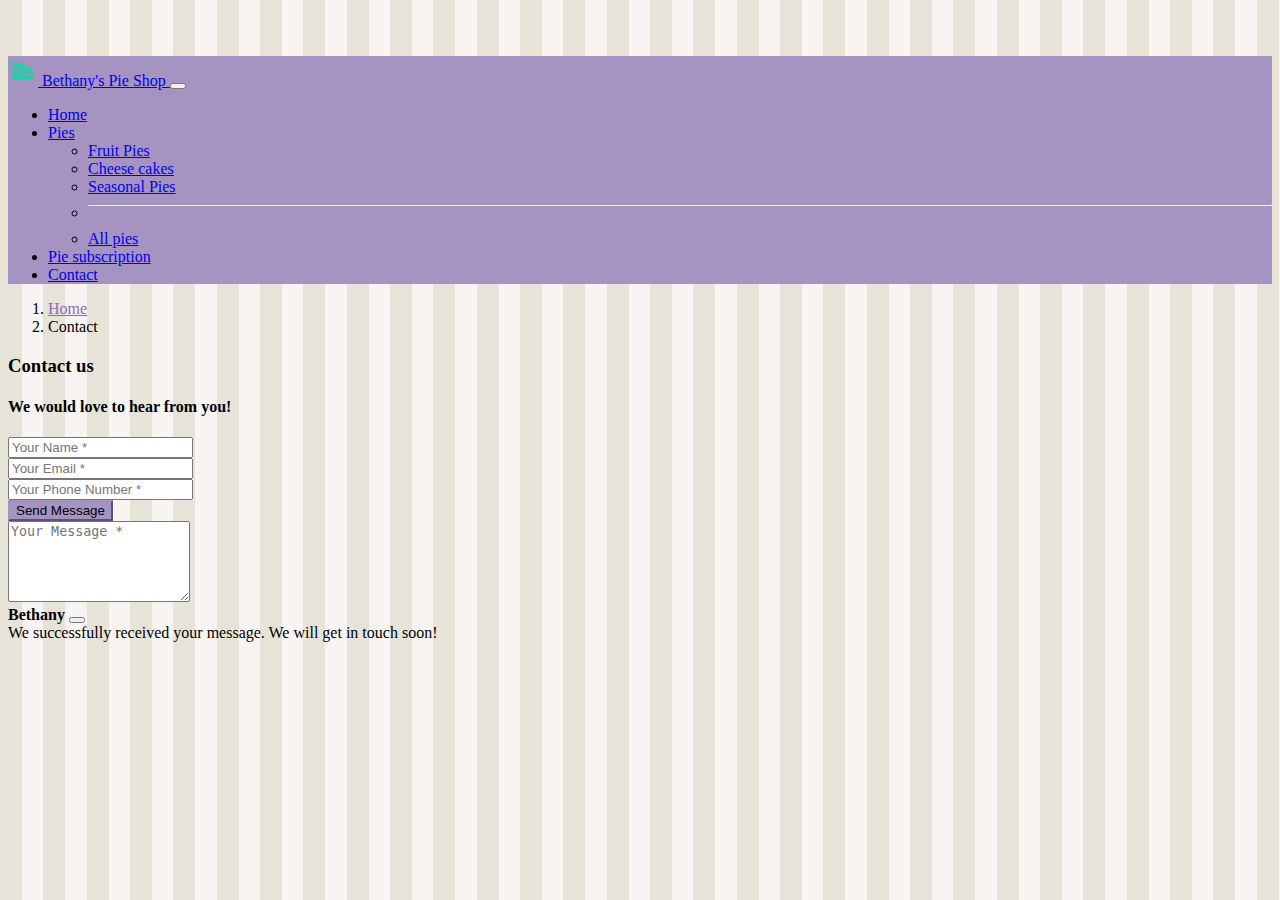
<file: contact.html>
<!DOCTYPE html>

<html>

<head>
    <meta charset="utf-8">
    <meta name="viewport" content="width=device-width, initial-scale=1">
    <title>Bethany's Pie Shop</title>
    <link href="https://cdn.jsdelivr.net/npm/bootstrap@5.0.2/dist/css/bootstrap.min.css" rel="stylesheet"
        integrity="sha384-EVSTQN3/azprG1Anm3QDgpJLIm9Nao0Yz1ztcQTwFspd3yD65VohhpuuCOmLASjC" crossorigin="anonymous">
    <link rel="stylesheet" href="css/custom.css">
    <link rel="stylesheet" href="css/bootstrap-override.css">
</head>

<body>
    <header>
        <nav class="navbar navbar-expand-lg navbar-dark fixed-top bg-dark bg-primary">
            <div class="container">
                <a class="navbar-brand" href="index.html">
                    <img src="images/pie.png" width="30" height="30" class="d-inline-block align-top"
                        alt="Bethany's Pie Shop Logo">
                    Bethany's Pie Shop
                </a>

                <button class="navbar-toggler" type="button" data-bs-toggle="collapse" data-bs-target="#navbarCollapse"
                    aria-controls="navbarCollapse" aria-expanded="false" aria-label="Toggle navigation">
                    <span class="navbar-toggler-icon"></span>
                </button>

                <div class="collapse navbar-collapse" id="navbarCollapse">
                    <ul class="nav navbar-nav mr-auto">
                        <li class="nav-item">
                            <a class="nav-link" href="index.html">Home</a>
                        </li>
                        <li class="nav-item dropdown">
                            <a class="nav-link dropdown-toggle" href="#" id="nav-dropdown" data-bs-toggle="dropdown"
                                aria-expanded="false">
                                Pies
                            </a>
                            <ul class="dropdown-menu" aria-labelledby="nav-dropdown">
                                <li><a class="dropdown-item" href="fruitpies.html">Fruit Pies</a></li>
                                <li><a class="dropdown-item" href="cheesecakes.html">Cheese cakes</a></li>
                                <li><a class="dropdown-item" href="seasonalpies.html">Seasonal Pies</a></li>
                                <li>
                                    <hr class="dropdown-divider">
                                </li>
                                <li><a class="dropdown-item" href="allpies.html">All pies</a></li>
                            </ul>
                        </li>
                        <li class="nav-item">
                            <a class="nav-link" href="piesubscription.html">Pie subscription</a>
                        </li>
                        <li class="nav-item">
                            <a class="nav-link active" href="contact.html">Contact</a>
                        </li>

                    </ul>
                </div>
            </div>
        </nav>

    </header>
    <main role="main">
        <div class="container">

            <nav aria-label="breadcrumb" style="--bs-breadcrumb-divider: '>';" class="my-3 ms-3">
                <ol class="breadcrumb">
                    <li class="breadcrumb-item"><a href="/">Home</a></li>
                    <li class="breadcrumb-item active" aria-current="page">Contact</li>
                </ol>
            </nav>

            <form method="post">
                <div class="text-center">
                    <h3>Contact us</h3>
                    <h4 class="text-muted">We would love to hear from you!</h4>
                </div>

                <div class="row mt-3">
                    <div class="col-md-6">
                        <div class="mb-2">
                            <input type="text" class="form-control" placeholder="Your Name *" aria-label="name" />
                        </div>
                        <div class="mb-2">
                            <input type="text" class="form-control" placeholder="Your Email *" aria-label="email" />
                        </div>
                        <div class="mb-2">
                            <input type="text" class="form-control" placeholder="Your Phone Number *"
                                aria-label="phone" />
                        </div>
                        <div class="mb-2">
                            <button type="button" class="btn btn-primary" id="sendMessage">Send Message</button>
                        </div>
                    </div>
                    <div class="col-md-6">
                        <div>
                            <textarea class="form-control" placeholder="Your Message *" rows="5"></textarea>
                        </div>
                    </div>
                </div>
            </form>

            <div class="toast position-fixed bottom-0 start-50 translate-middle-x mb-3">
                <div id="sendMessage" class="toast hide" role="alert" aria-live="assertive" aria-atomic="true">
                    <div class="toast-header">
                        <strong class="me-auto">Bethany</strong>
                        <button type="button" class="btn-close" data-bs-dismiss="toast" aria-label="Close"></button>
                    </div>
                    <div class="toast-body">
                        We successfully received your message. We will get in touch soon!
                    </div>
                </div>
            </div>

        </div>
    </main>

    <script src="https://cdn.jsdelivr.net/npm/bootstrap@5.0.2/dist/js/bootstrap.bundle.min.js"
        integrity="sha384-MrcW6ZMFYlzcLA8Nl+NtUVF0sA7MsXsP1UyJoMp4YLEuNSfAP+JcXn/tWtIaxVXM"
        crossorigin="anonymous"></script>

    <script>
        document.getElementById("sendMessage").onclick = function () {
            var toastElList = [].slice.call(document.querySelectorAll('.toast'))
            var toastList = toastElList.map(function (toastEl) {
                // Creates an array of toasts (it only initializes them)
                return new bootstrap.Toast(toastEl) // No need for options; use the default options
            });
            toastList.forEach(toast => toast.show()); // This show them
        };
    </script>
</body>

</html>
</file>
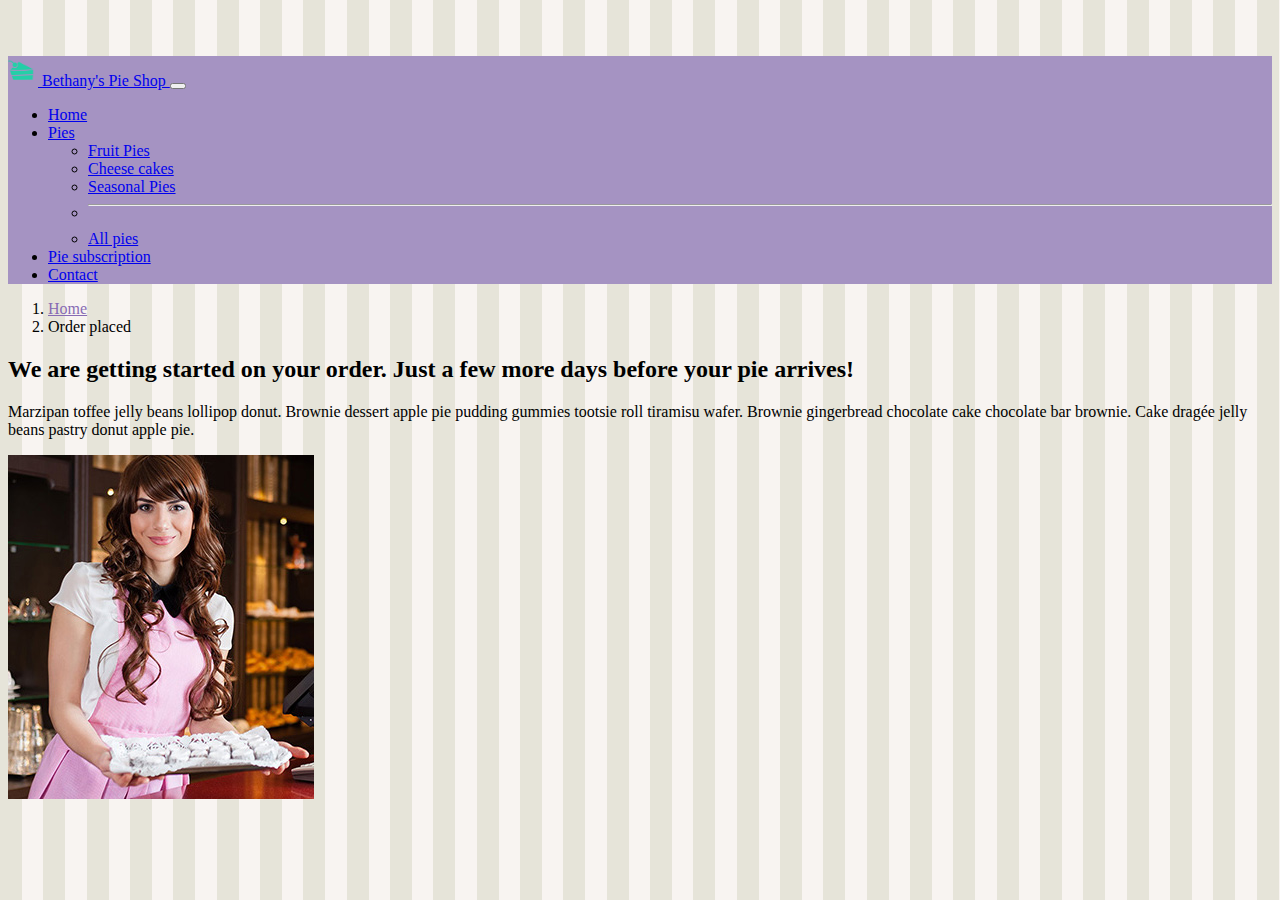
<file: done.html>
<!DOCTYPE html>

<html>

<head>
    <meta charset="utf-8">
    <meta name="viewport" content="width=device-width, initial-scale=1">
    <title>Bethany's Pie Shop</title>
    <link href="https://cdn.jsdelivr.net/npm/bootstrap@5.0.2/dist/css/bootstrap.min.css" rel="stylesheet"
        integrity="sha384-EVSTQN3/azprG1Anm3QDgpJLIm9Nao0Yz1ztcQTwFspd3yD65VohhpuuCOmLASjC" crossorigin="anonymous">
    <link rel="stylesheet" href="css/custom.css">
    <link rel="stylesheet" href="css/bootstrap-override.css">
</head>

<body>
    <header>
        <nav class="navbar navbar-expand-lg navbar-dark fixed-top bg-dark bg-primary">
            <div class="container">
                <a class="navbar-brand" href="index.html">
                    <img src="images/pie.png" width="30" height="30" class="d-inline-block align-top"
                        alt="Bethany's Pie Shop Logo">
                    Bethany's Pie Shop
                </a>

                <button class="navbar-toggler" type="button" data-bs-toggle="collapse" data-bs-target="#navbarCollapse"
                    aria-controls="navbarCollapse" aria-expanded="false" aria-label="Toggle navigation">
                    <span class="navbar-toggler-icon"></span>
                </button>

                <div class="collapse navbar-collapse" id="navbarCollapse">
                    <ul class="nav navbar-nav mr-auto">
                        <li class="nav-item active">
                            <a class="nav-link" href="index.html">Home</a>
                        </li>
                        <li class="nav-item dropdown">
                            <a class="nav-link dropdown-toggle" href="#" id="nav-dropdown" data-bs-toggle="dropdown"
                                aria-expanded="false">
                                Pies
                            </a>
                            <ul class="dropdown-menu" aria-labelledby="nav-dropdown">
                                <li><a class="dropdown-item" href="fruitpies.html">Fruit Pies</a></li>
                                <li><a class="dropdown-item" href="cheesecakes.html">Cheese cakes</a></li>
                                <li><a class="dropdown-item" href="seasonalpies.html">Seasonal Pies</a></li>
                                <li>
                                    <hr class="dropdown-divider">
                                </li>
                                <li><a class="dropdown-item" href="allpies.html">All pies</a></li>
                            </ul>
                        </li>
                        <li class="nav-item">
                            <a class="nav-link" href="piesubscription.html">Pie subscription</a>
                        </li>
                        <li class="nav-item">
                            <a class="nav-link" href="contact.html">Contact</a>
                        </li>
                    </ul>
                </div>
            </div>
        </nav>

    </header>
    <main role="main">
        <div class="container">

            <nav class="my-3 ms-3" style="--bs-breadcrumb-divider: '>';">
                <ol class="breadcrumb">
                    <li class="breadcrumb-item"><a href="/">Home</a></li>
                    <li class="breadcrumb-item active" aria-current="page">Order placed</li>
                </ol>
            </nav>

            <div class="row gx-5">
                <div class="col-md-8">
                    <h2>We are getting started on your order. <span
                            class="text-muted">Just a few more days before your pie arrives!</span></h2>
                    <p class="lead">Marzipan toffee jelly beans lollipop donut. Brownie dessert apple pie pudding
                        gummies tootsie roll tiramisu wafer. Brownie gingerbread chocolate cake chocolate bar brownie.
                        Cake dragée jelly beans pastry donut apple pie.</p>
                </div>
                <div class="col-md-4">
                    <img src="images/bethanysquare.jpg" class="img-fluid" alt="Responsive image">
                </div>
            </div>
            
        </div>
    </main>
</body>

</html>
</file>
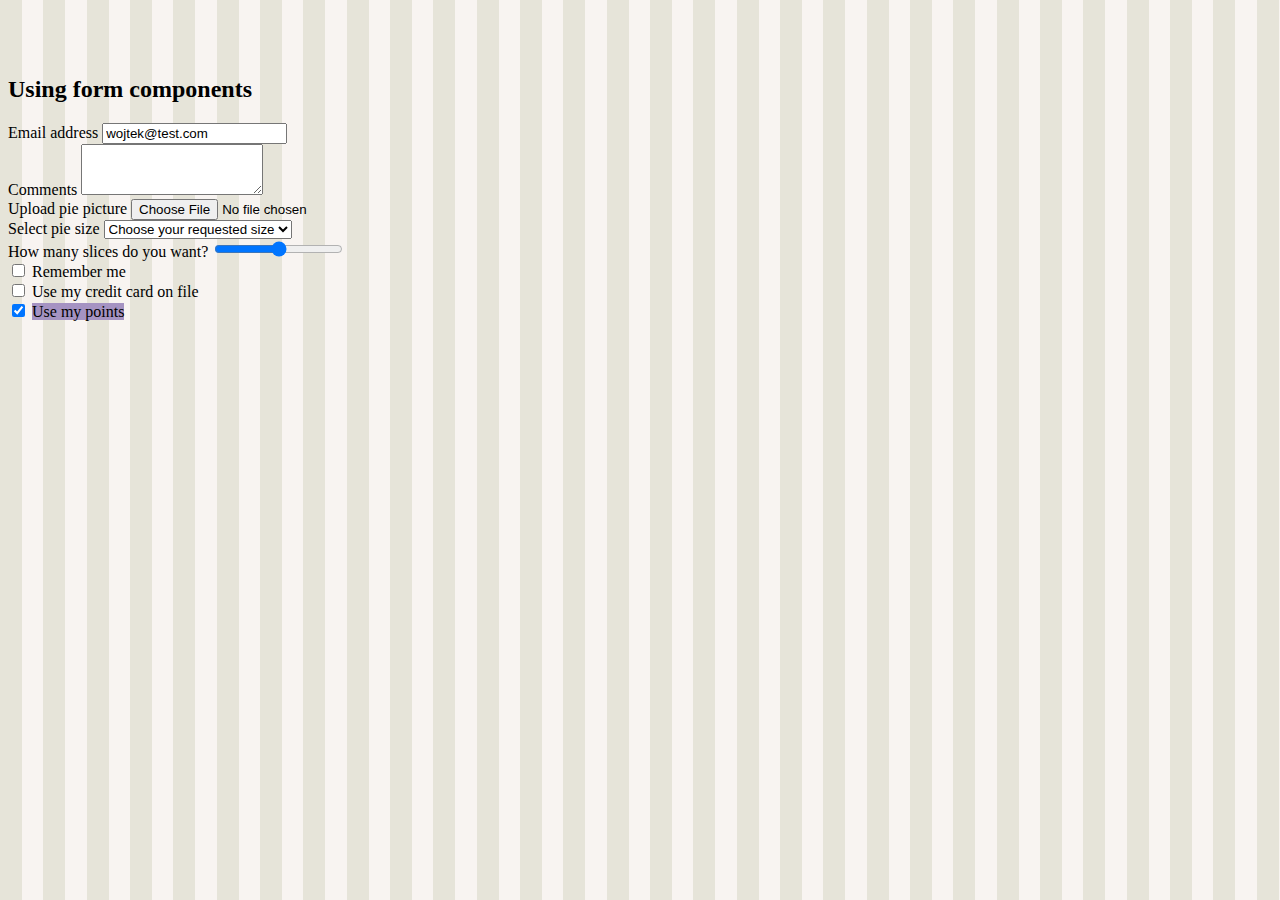
<file: formcomponents.html>
<!DOCTYPE html>

<html>

<head>
    <meta charset="utf-8">
    <meta name="viewport" content="width=device-width, initial-scale=1">
    <title>Bethany's Pie Shop</title>
    <link href="https://cdn.jsdelivr.net/npm/bootstrap@5.0.2/dist/css/bootstrap.min.css" rel="stylesheet"
        integrity="sha384-EVSTQN3/azprG1Anm3QDgpJLIm9Nao0Yz1ztcQTwFspd3yD65VohhpuuCOmLASjC" crossorigin="anonymous">
    <link rel="stylesheet" href="css/custom.css">
    <link rel="stylesheet" href="css/bootstrap-override.css">
</head>



<body>

    <div class="container">

        <h2>Using form components</h2>
        <form>
            <div class="mb-3">
                <div class="mb-3">
                    <label for="emailInput" class="form-label">Email address</label>
                    <input type="email" class="form-control-plaintext" value="wojtek@test.com"  id="emailInput">
                </div>
                <div class="mb-3">
                    <label for="commentTextArea" class="form-label">Comments</label>
                    <textarea class="form-control" id="commentTextArea" rows="3"></textarea>
                </div>
            </div>
        </form>

        <div class="mb-3">
            <label for="uploadFile" class="form-label">Upload pie picture</label>
            <input type="file" class="form-control" id="uploadFile">
        </div>

        <div class="mb-3">
            <label for="pieSizeSelect" class="form-label">Select pie size</label>
            <select class="form-select">
                <option selected>Choose your requested size</option>
                <option value="1">Small</option>
                <option value="2">Medium</option>
                <option value="3">Large</option>
            </select>

        </div>

        <div class="mb-3">
            <label for="pieSliceRange" class="form-label">How many slices do you want?</label>
            <input type="range" class="form-range" id="pieSliceRange">
        </div>

        <div class="mb-3 form-check">
            <input class="form-check-input" type="checkbox" value="" id="rememberMeCheck">
            <label for="rememberMeCheck" class="form-check-label"></label>Remember me</label>
        </div>

        <div class="mb-3 form-check form-switch">
            <input class="form-check-input" type="checkbox" id="useStoredCreditCard">
            <label for="useStoredCreditCard" class="form-check-label"></label>Use my credit card on file</label>
        </div>

        <div class="mb-3">
            <input class="btn-check" type="checkbox" id="usePointsInput" autocomplete="off" checked>
            <label for="usePointsInput" class="btn btn-primary">Use my points</label>
        </div>

    </div>
</body>

</html>
</file>
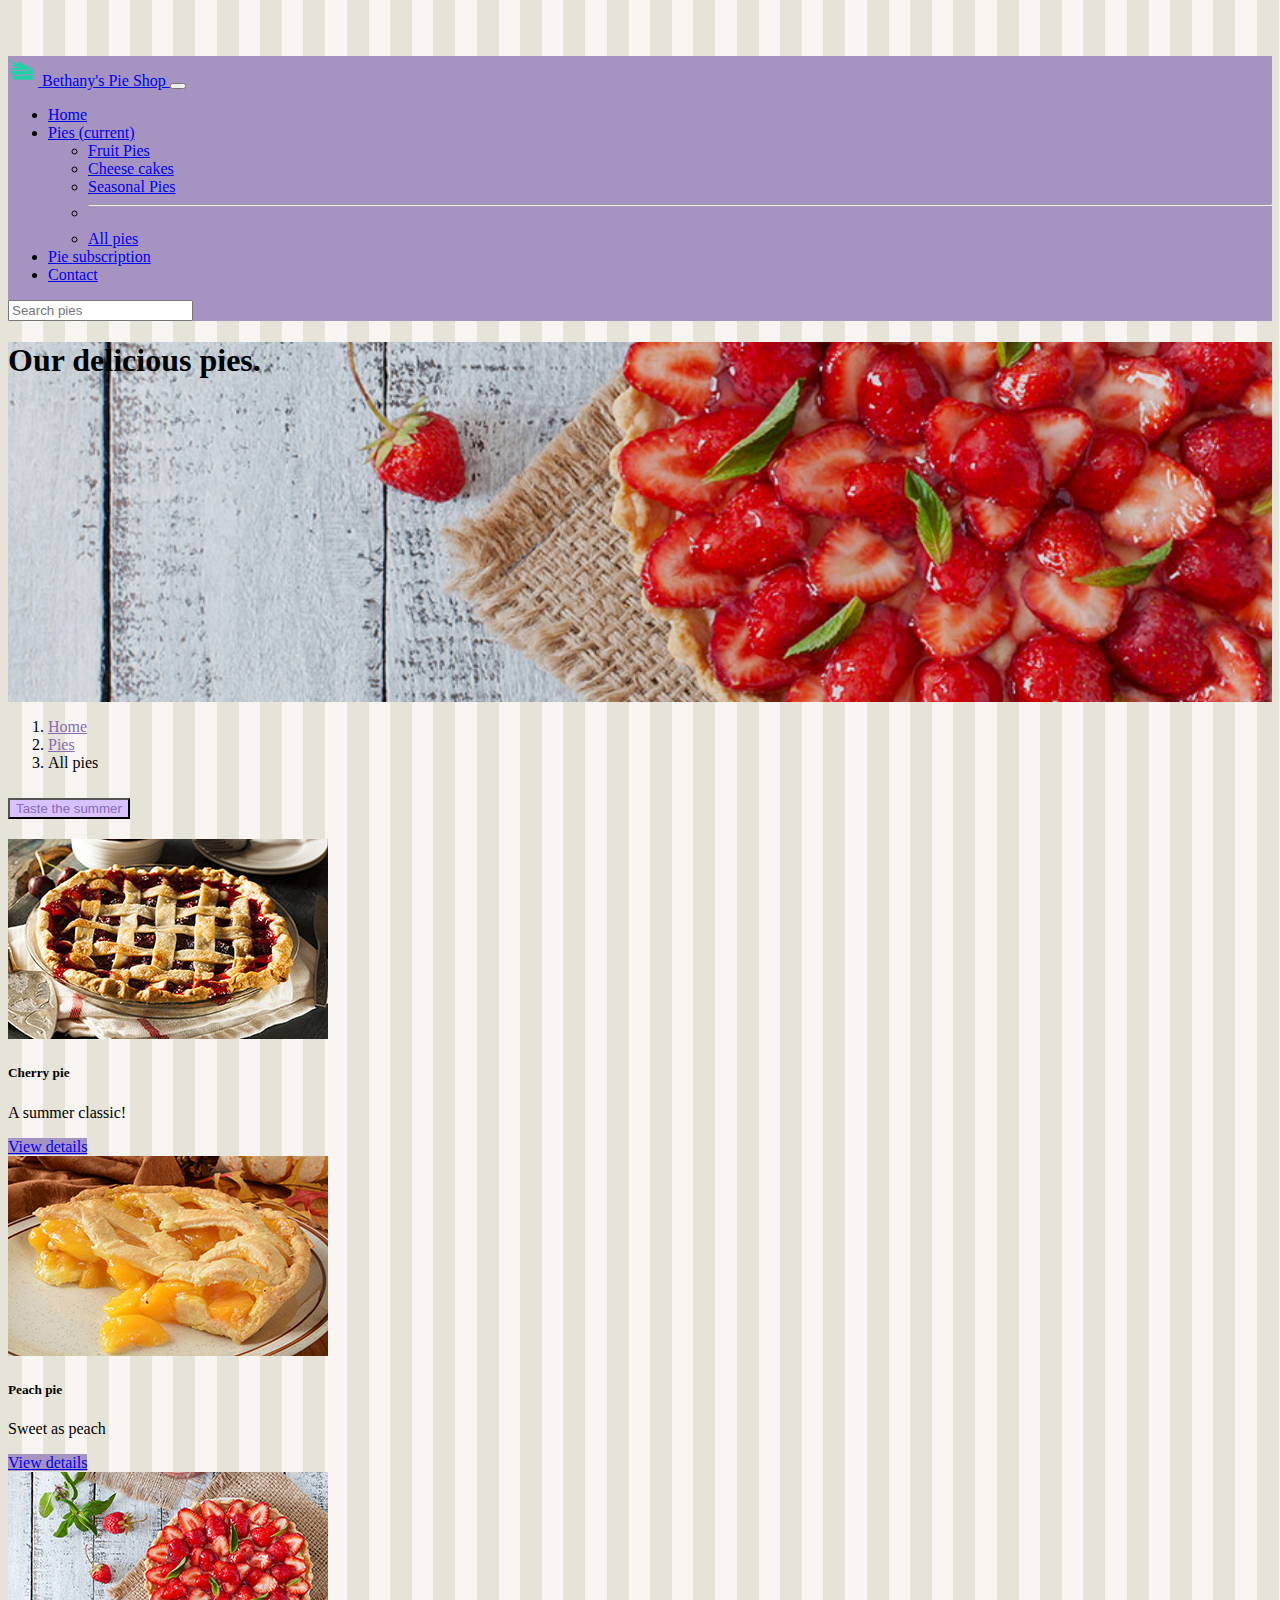
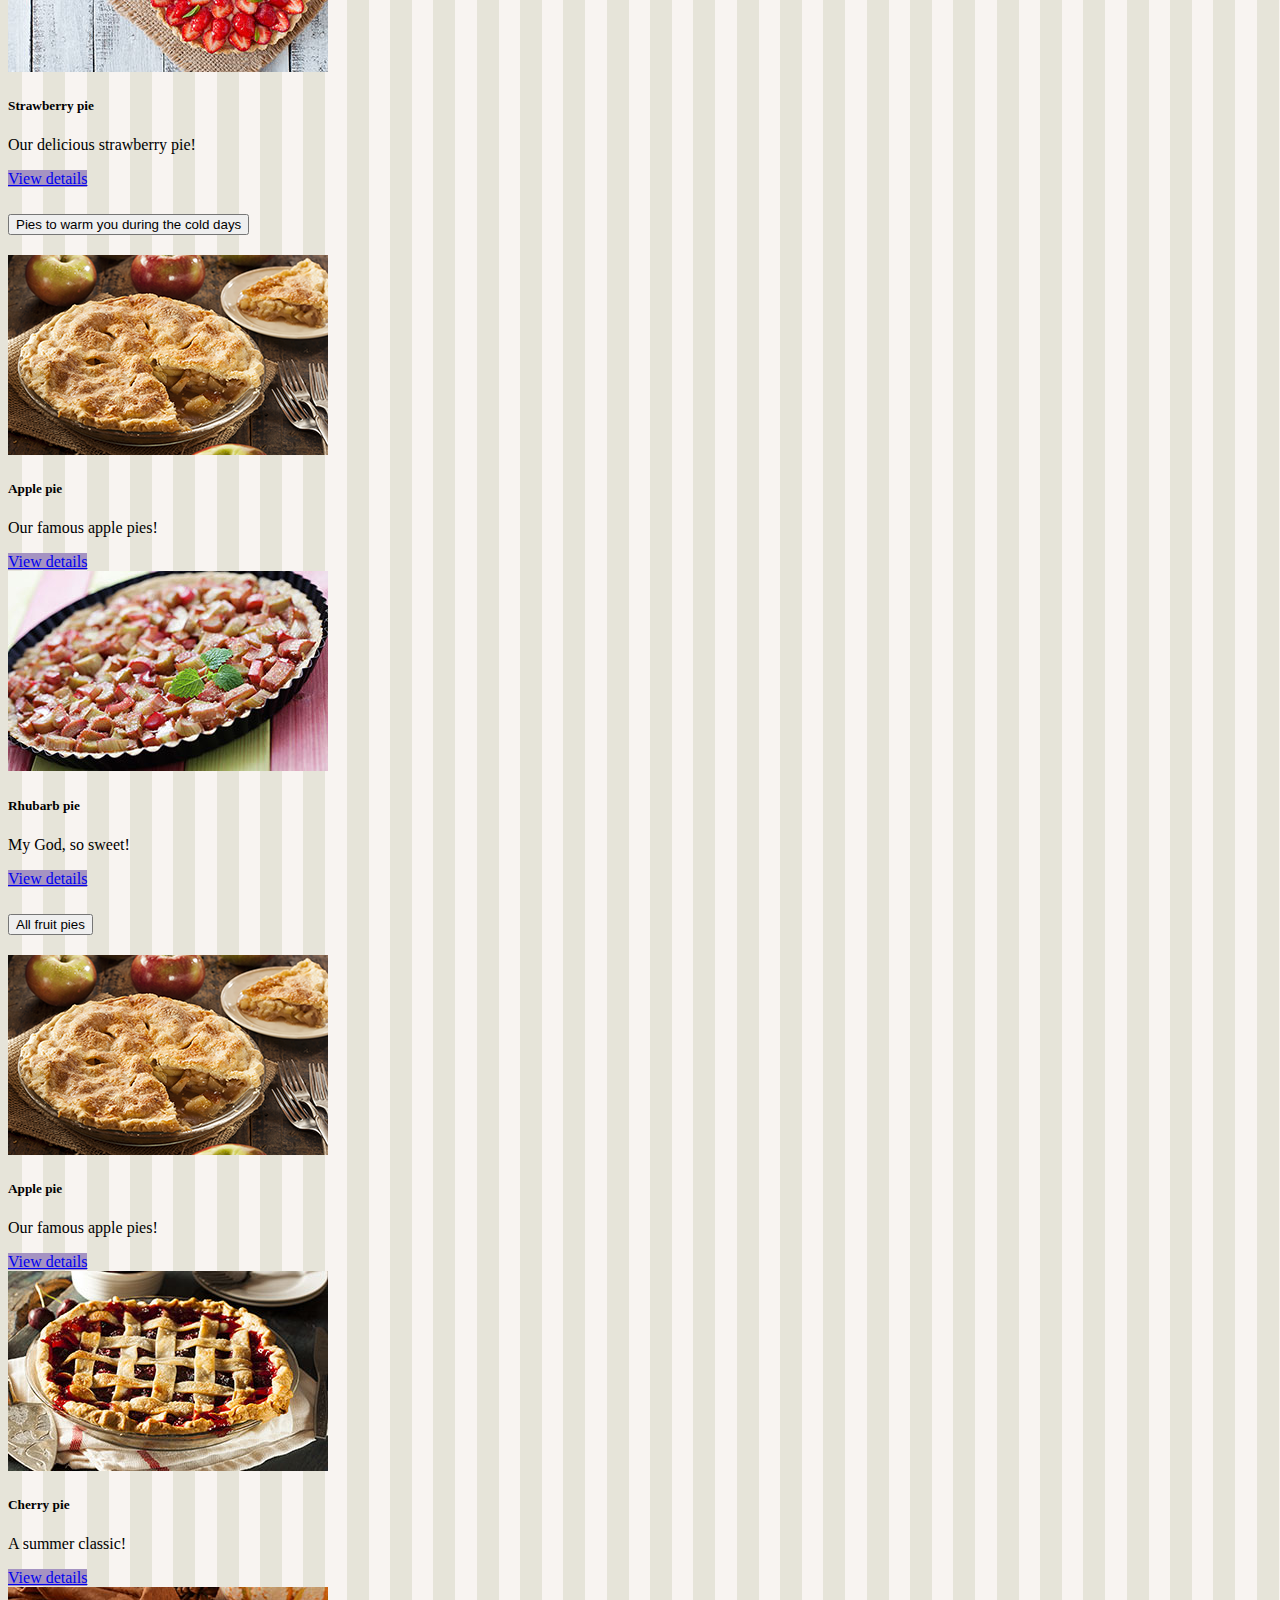
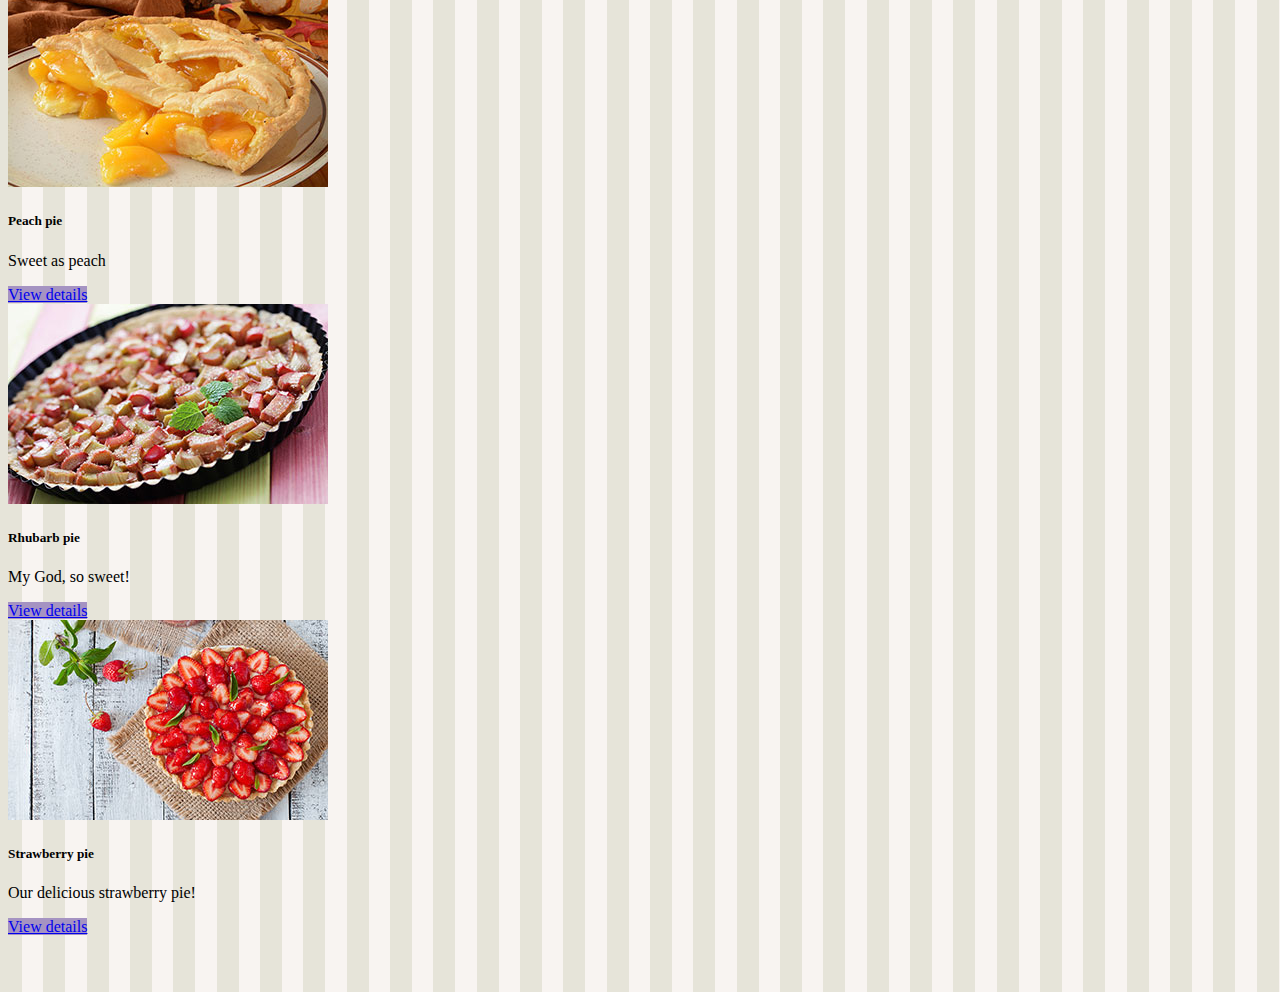
<file: fruitpies.html>
<!doctype html>
<html lang="en">

<head>
    <meta charset="utf-8">
    <meta name="viewport" content="width=device-width, initial-scale=1">
    <title>Bethany's Pie Shop</title>

    <!-- Bootstrap core CSS -->
    <link href="https://cdn.jsdelivr.net/npm/bootstrap@5.0.2/dist/css/bootstrap.min.css" rel="stylesheet"
        integrity="sha384-EVSTQN3/azprG1Anm3QDgpJLIm9Nao0Yz1ztcQTwFspd3yD65VohhpuuCOmLASjC" crossorigin="anonymous">

    <!-- Custom styles for this template -->
    <link href="css/bootstrap-override.css" rel="stylesheet">

    <link href="css/custom.css" rel="stylesheet">
</head>

<body>
    <header>
        <nav class="navbar navbar-expand-lg navbar-dark fixed-top bg-primary"
            aria-label="Bethany's Pie Shop navigation header">
            <div class="container">
                <a class="navbar-brand" href="index.html">
                    <img src="images/pie.png" width="30" height="30" class="d-inline-block align-top"
                        alt="Bethany's Pie Shop Logo">
                    Bethany's Pie Shop
                </a>

                <button class="navbar-toggler" type="button" data-bs-toggle="collapse" data-bs-target="#navbarCollapse"
                    aria-controls="navbarCollapse" aria-expanded="false" aria-label="Toggle navigation">
                    <span class="navbar-toggler-icon"></span>
                </button>

                <div class="collapse navbar-collapse" id="navbarCollapse">
                    <ul class="navbar-nav me-auto mb-2 mb-md-0">
                        <li class="nav-item">
                            <a class="nav-link" aria-current="page" href="index.html">
                                Home
                            </a>
                        </li>
                        <li class="nav-item dropdown">
                            <a class="nav-link dropdown-toggle active" href="#" id="nav-dropdown"
                                data-bs-toggle="dropdown" aria-expanded="false">
                                Pies
                                <span class="visually-hidden">(current)</span>
                            </a>
                            <ul class="dropdown-menu" aria-labelledby="nav-dropdown">
                                <li><a class="dropdown-item" href="fruitpies.html">Fruit Pies</a></li>
                                <li><a class="dropdown-item" href="cheesecakes.html">Cheese cakes</a></li>
                                <li><a class="dropdown-item" href="seasonalpies.html">Seasonal Pies</a></li>
                                <li>
                                    <hr class="dropdown-divider">
                                </li>
                                <li><a class="dropdown-item" href="allpies.html">All pies</a></li>
                            </ul>
                        </li>
                        <li class="nav-item">
                            <a class="nav-link" href="piesubscription.html">Pie subscription</a>
                        </li>
                        <li class="nav-item">
                            <a class="nav-link" href="contact.html">Contact</a>
                        </li>
                    </ul>
                    <form>
                        <input class="form-control" type="text" placeholder="Search pies" aria-label="Search">
                    </form>
                </div>
            </div>
        </nav>
    </header>

    <main role="main">
        <div class="container-fluid jumbotron jumbotron-fruit-pies py-5">
            <div class="container">
                <h1 class="display-3 fw-bold text-white">Our delicious pies.</h1>
            </div>
        </div>

        <div class="container">
            <nav aria-label="breadcrumb" style="--bs-breadcrumb-divider: '>';" class="my-3 ms-3">
                <ol class="breadcrumb">
                    <li class="breadcrumb-item"><a href="/">Home</a></li>
                    <li class="breadcrumb-item"><a href="#">Pies</a></li>
                    <li class="breadcrumb-item active" aria-current="page">All pies</li>
                </ol>
            </nav>
            <div class="accordion" id="fruitPiesAccordion">
                <div class="accordion-item">
                    <h2 class="accordion-header" id="headingOne">
                        <button class="accordion-button" type="button" data-bs-toggle="collapse"
                            data-bs-target="#collapseOne" aria-expanded="true" aria-controls="collapseOne">
                            Taste the summer
                        </button>
                    </h2>
                    <div id="collapseOne" class="accordion-collapse collapse show" aria-labelledby="headingOne"
                        data-bs-parent="#fruitPiesAccordion">
                        <div class="accordion-body">
                            <div class="row">
                                <div class="col-md-4">
                                    <div class="card rounded mb-4 shadow-sm">
                                        <img class="card-img-top" src="images/products/cherrypiesmall.jpg">
                                        <div class="card-body">
                                            <h5 class="card-title">Cherry pie</h5>
                                            <p class="card-text">A summer classic!</p>
                                        </div>
                                        <div class="card-footer">
                                            <a href="applepie.html" class="btn btn-primary">View details</a>
                                        </div>
                                    </div>
                                </div>
                                <div class="col-md-4">
                                    <div class="card rounded mb-4 shadow-sm">
                                        <img class="card-img-top" src="images/products/peachpiesmall.jpg">
                                        <div class="card-body">
                                            <h5 class="card-title">Peach pie</h5>
                                            <p class="card-text">Sweet as peach</p>
                                        </div>
                                        <div class="card-footer">
                                            <a href="applepie.html" class="btn btn-primary">View details</a>
                                        </div>
                                    </div>
                                </div>
                                <div class="col-md-4">
                                    <div class="card rounded mb-4 shadow-sm">
                                        <img class="card-img-top" src="images/products/strawberrypiesmall.jpg">
                                        <div class="card-body">
                                            <h5 class="card-title">Strawberry pie</h5>
                                            <p class="card-text">Our delicious strawberry pie!</p>
                                        </div>
                                        <div class="card-footer">
                                            <a href="applepie.html" class="btn btn-primary">View details</a>
                                        </div>
                                    </div>
                                </div>
                            </div>
                        </div>
                    </div>
                </div>
                <div class="accordion-item">
                    <h2 class="accordion-header" id="headingTwo">
                        <button class="accordion-button collapsed" type="button" data-bs-toggle="collapse"
                            data-bs-target="#collapseTwo" aria-expanded="false" aria-controls="collapseTwo">
                            Pies to warm you during the cold days
                        </button>
                    </h2>
                    <div id="collapseTwo" class="accordion-collapse collapse" aria-labelledby="headingTwo"
                        data-bs-parent="#fruitPiesAccordion">
                        <div class="accordion-body">
                            <div class="row">
                                <div class="col-md-4">
                                    <div class="card rounded mb-4 shadow-sm">
                                        <img class="card-img-top" src="images/products/applepiesmall.jpg">
                                        <div class="card-body">
                                            <h5 class="card-title">Apple pie</h5>
                                            <p class="card-text">Our famous apple pies!</p>
                                        </div>
                                        <div class="card-footer">
                                            <a href="applepie.html" class="btn btn-primary">View details</a>
                                        </div>
                                    </div>
                                </div>
                                <div class="col-md-4">
                                    <div class="card rounded mb-4 shadow-sm">
                                        <img class="card-img-top" src="images/products/rhubarbpiesmall.jpg">
                                        <div class="card-body">
                                            <h5 class="card-title">Rhubarb pie</h5>
                                            <p class="card-text">My God, so sweet!</p>
                                        </div>
                                        <div class="card-footer">
                                            <a href="applepie.html" class="btn btn-primary">View details</a>
                                        </div>
                                    </div>
                                </div>
                            </div>
                        </div>
                    </div>
                </div>
                <div class="accordion-item">
                    <h2 class="accordion-header" id="headingThree">
                        <button class="accordion-button collapsed" type="button" data-bs-toggle="collapse"
                            data-bs-target="#collapseThree" aria-expanded="false" aria-controls="collapseThree">
                            All fruit pies
                        </button>
                    </h2>
                    <div id="collapseThree" class="accordion-collapse collapse" aria-labelledby="headingThree"
                        data-bs-parent="#fruitPiesAccordion">
                        <div class="accordion-body">
                            <div class="row">
                                <div class="col-md-4">
                                    <div class="card rounded mb-4 shadow-sm">
                                        <img class="card-img-top" src="images/products/applepiesmall.jpg">
                                        <div class="card-body">
                                            <h5 class="card-title">Apple pie</h5>
                                            <p class="card-text">Our famous apple pies!</p>
                                        </div>
                                        <div class="card-footer">
                                            <a href="applepie.html" class="btn btn-primary">View details</a>
                                        </div>
                                    </div>
                                </div>
                                <div class="col-md-4">
                                    <div class="card rounded mb-4 shadow-sm">
                                        <img class="card-img-top" src="images/products/cherrypiesmall.jpg">
                                        <div class="card-body">
                                            <h5 class="card-title">Cherry pie</h5>
                                            <p class="card-text">A summer classic!</p>
                                        </div>
                                        <div class="card-footer">
                                            <a href="applepie.html" class="btn btn-primary">View details</a>
                                        </div>
                                    </div>
                                </div>
                                <div class="col-md-4">
                                    <div class="card rounded mb-4 shadow-sm">
                                        <img class="card-img-top" src="images/products/peachpiesmall.jpg">
                                        <div class="card-body">
                                            <h5 class="card-title">Peach pie</h5>
                                            <p class="card-text">Sweet as peach</p>
                                        </div>
                                        <div class="card-footer">
                                            <a href="applepie.html" class="btn btn-primary">View details</a>
                                        </div>
                                    </div>
                                </div>
                                <div class="col-md-4">
                                    <div class="card rounded mb-4 shadow-sm">
                                        <img class="card-img-top" src="images/products/rhubarbpiesmall.jpg">
                                        <div class="card-body">
                                            <h5 class="card-title">Rhubarb pie</h5>
                                            <p class="card-text">My God, so sweet!</p>
                                        </div>
                                        <div class="card-footer">
                                            <a href="applepie.html" class="btn btn-primary">View details</a>
                                        </div>
                                    </div>
                                </div>
                                <div class="col-md-4">
                                    <div class="card rounded mb-4 shadow-sm">
                                        <img class="card-img-top" src="images/products/strawberrypiesmall.jpg">
                                        <div class="card-body">
                                            <h5 class="card-title">Strawberry pie</h5>
                                            <p class="card-text">Our delicious strawberry pie!</p>
                                        </div>
                                        <div class="card-footer">
                                            <a href="applepie.html" class="btn btn-primary">View details</a>
                                        </div>
                                    </div>
                                </div>
            
                            </div>
                        </div>
                    </div>
                </div>
            </div>
           
        </div>

    </main>

    <script src="https://cdn.jsdelivr.net/npm/bootstrap@5.0.2/dist/js/bootstrap.bundle.min.js"
        integrity="sha384-MrcW6ZMFYlzcLA8Nl+NtUVF0sA7MsXsP1UyJoMp4YLEuNSfAP+JcXn/tWtIaxVXM"
        crossorigin="anonymous"></script>
</body>

</html>
</file>
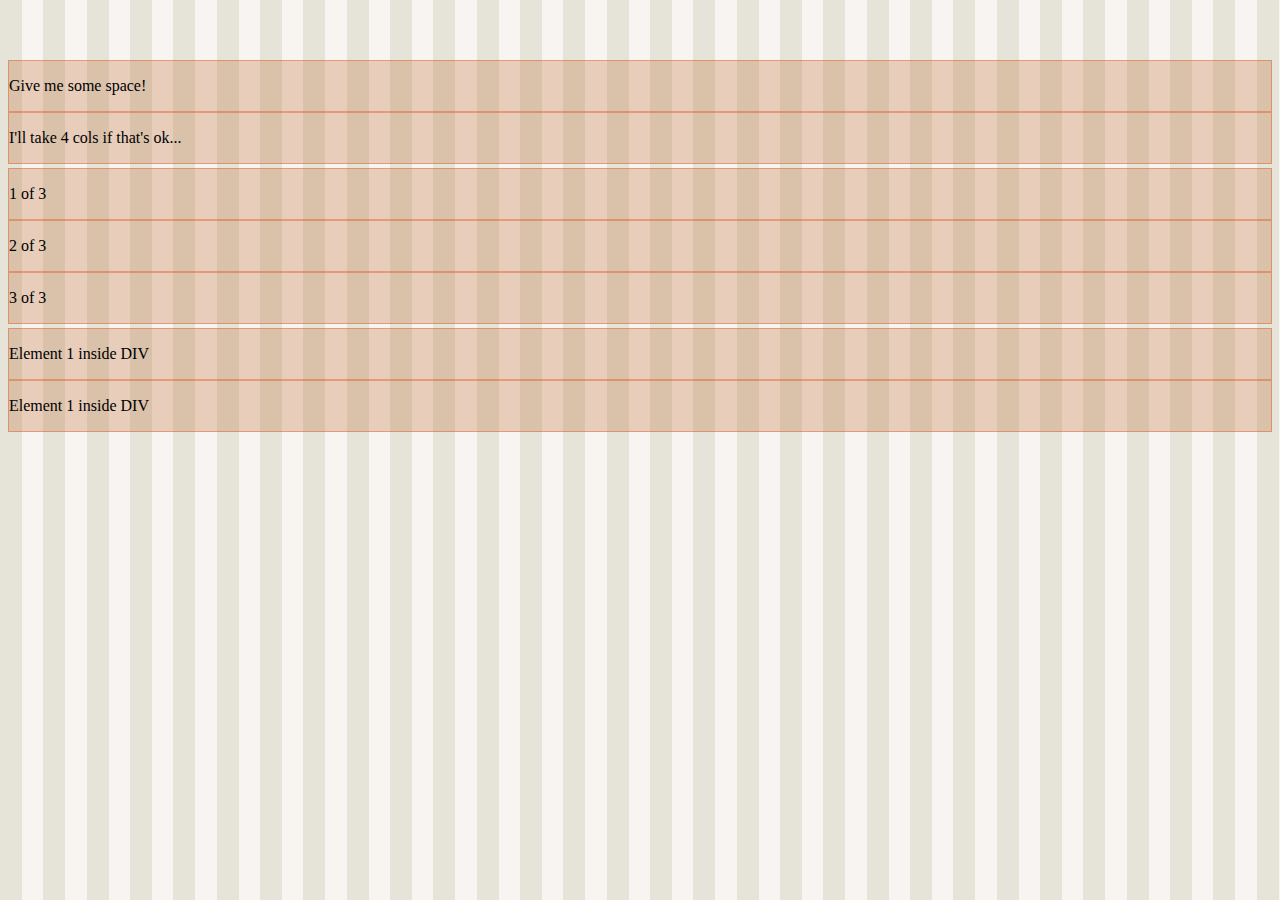
<file: gridlayout.html>
<!DOCTYPE html>

<html>

<head>
    <meta charset="utf-8">
    <meta name="viewport" content="width=device-width, initial-scale=1">
    <title>Bethany's Pie Shop</title>

    <!-- Bootstrap core CSS -->
    <link href="https://cdn.jsdelivr.net/npm/bootstrap@5.0.2/dist/css/bootstrap.min.css" rel="stylesheet"
        integrity="sha384-EVSTQN3/azprG1Anm3QDgpJLIm9Nao0Yz1ztcQTwFspd3yD65VohhpuuCOmLASjC" crossorigin="anonymous">

    <link rel="stylesheet" href="css/custom.css">
    <link rel="stylesheet" href="css/bootstrap-override.css">
</head>

<style>
    .row>[class^=col] {
        padding-top: 1em;
        padding-bottom: 1em;
        background-color: rgba(182, 89, 27, 0.25);
        border: 1px solid rgba(228, 75, 15, 0.4);
    }

    .row {
        margin-top: 0.25em;
    }

    .sample-bgcolor {
        background-color: rgba(182, 89, 27, 0.25);
    }
</style>

<body>

    <!-- <div class="container-md">
        <div class="row">
            <div class="col">
                Element 1 of 2 (row 1)
            </div>
            <div class="col">
                Element 2 of 2 (row 1)
            </div>
        </div>

        <div class="row">
            <div class="col">
                Element 1 of 3 (row 2)
            </div>
            <div class="col-6">
                Element 2 of 3 (row 2)
            </div>
            <div class="col">
                Element 3 of 3 (row 2)
            </div>
        </div>

        <div class="row">
            <div class="col-4">
                Element 1 of 2 (row 3)
            </div>
            <div class="col-8">
                Element 2 of 2 (row 3)
            </div>
        </div>

        <div class="row">
            <div class="col-4">
                Element 1 of 3 (row 4)
            </div>
            <div class="col">
                Element 2 of 3 (row 4)
            </div>
            <div class="col-6">
                Element 3 of 3 (row 4)
            </div>
        </div>

        <div class="row">
            <div class="col-1">
                Element 1 of 12 (row 5)
            </div>
            <div class="col-1">
                Element 2 of 12 (row 5)
            </div>
            <div class="col-1">
                Element 3 of 12 (row 5)
            </div>
            <div class="col-1">
                Element 4 of 12 (row 5)
            </div>
            <div class="col-1">
                Element 5 of 12 (row 5)
            </div>
            <div class="col-1">
                Element 6 of 12 (row 5)
            </div>
            <div class="col-1">
                Element 7 of 12 (row 5)
            </div>
            <div class="col-1">
                Element 8 of 12 (row 5)
            </div>
            <div class="col-1">
                Element 9 of 12 (row 5)
            </div>
            <div class="col-1">
                Element 10 of 12 (row 5)
            </div>
            <div class="col-1">
                Element 11 of 12 (row 5)
            </div>
            <div class="col-1">
                Element 12 of 12 (row 5)
            </div>
            <div class="col-1">
                Overflow!
            </div>
            <div class="col-1">
                Overflow!
            </div>
            
        </div>
        <div class="row">
            <div class="col-sm-2">
                Element 1 of 3 (row 6)
            </div>
            <div class="col-sm-7">
                Element 2 of 3 (row 6)
            </div>
            <div class="col-sm-3">
                Element 3 of 3 (row 6)
            </div>
        </div>

        <div class="row">
            <div class="col-md-8 col-sm-4">
                Hello, I want 8 columns please!
            </div>
            <div class="col-md-4 col-sm-8">
                I'll take 4 if that's fine...
            </div>
            
        </div>

        <div class="row">
            <div class="col-6 col-md-4">
                6 or 4, I don't know!
            </div>
            <div class="col-6 col-md-4">
                Me too!
            </div>
            <div class="col-6 col-md-4">
                Same
            </div>
        </div>

        <div class="row">
            <img src="images/bethanylogo.png" alt="Logo" class="col-lg-4 col-sm-8">
            <div class="col-lg-8 col-sm-4">
                <h2>Bethany's Pie Shop</h2>
                <h3>Welcome to our store</h3>
                <p>Sweet ice cream jelly beans lemon drops. Pastry toffrr fruitcake gingerbread jelly-o.
                    Lollipop sesame snaps muffin. Macaroon halvah marshmallow sesame snaps sugar plum dragée.
                    Wafer pudding sesame snaps tootsie roll sesame snaps cake chupa chups jelly beans.
                </p>
            </div>
        </div>

    </div> -->
    <div class="container">
        <div class="row">
            <div class="col-md-4 offset-lg-4">
                Give me some space!
            </div>
            <div class="col-md-4 col-xs-4">
                I'll take 4 cols if that's ok...
            </div>
        </div>

        <div class="row">
            <div class="col-md-2">
                1 of 3
            </div>
            <div class="col-md-4 order-5">
                2 of 3
            </div>
            <div class="col-md-6 order-1">
                3 of 3
            </div>
        </div>
    </div>
    <div class="container">
        <div class="row gx-5">
            <div class="col">
                <div class="border bg-light">Element 1 inside DIV</div>
            </div>
            <div class="col">
                <div class="border bg-light">Element 1 inside DIV</div>
            </div>
        </div>
    </div>

</body>

</html>
</file>
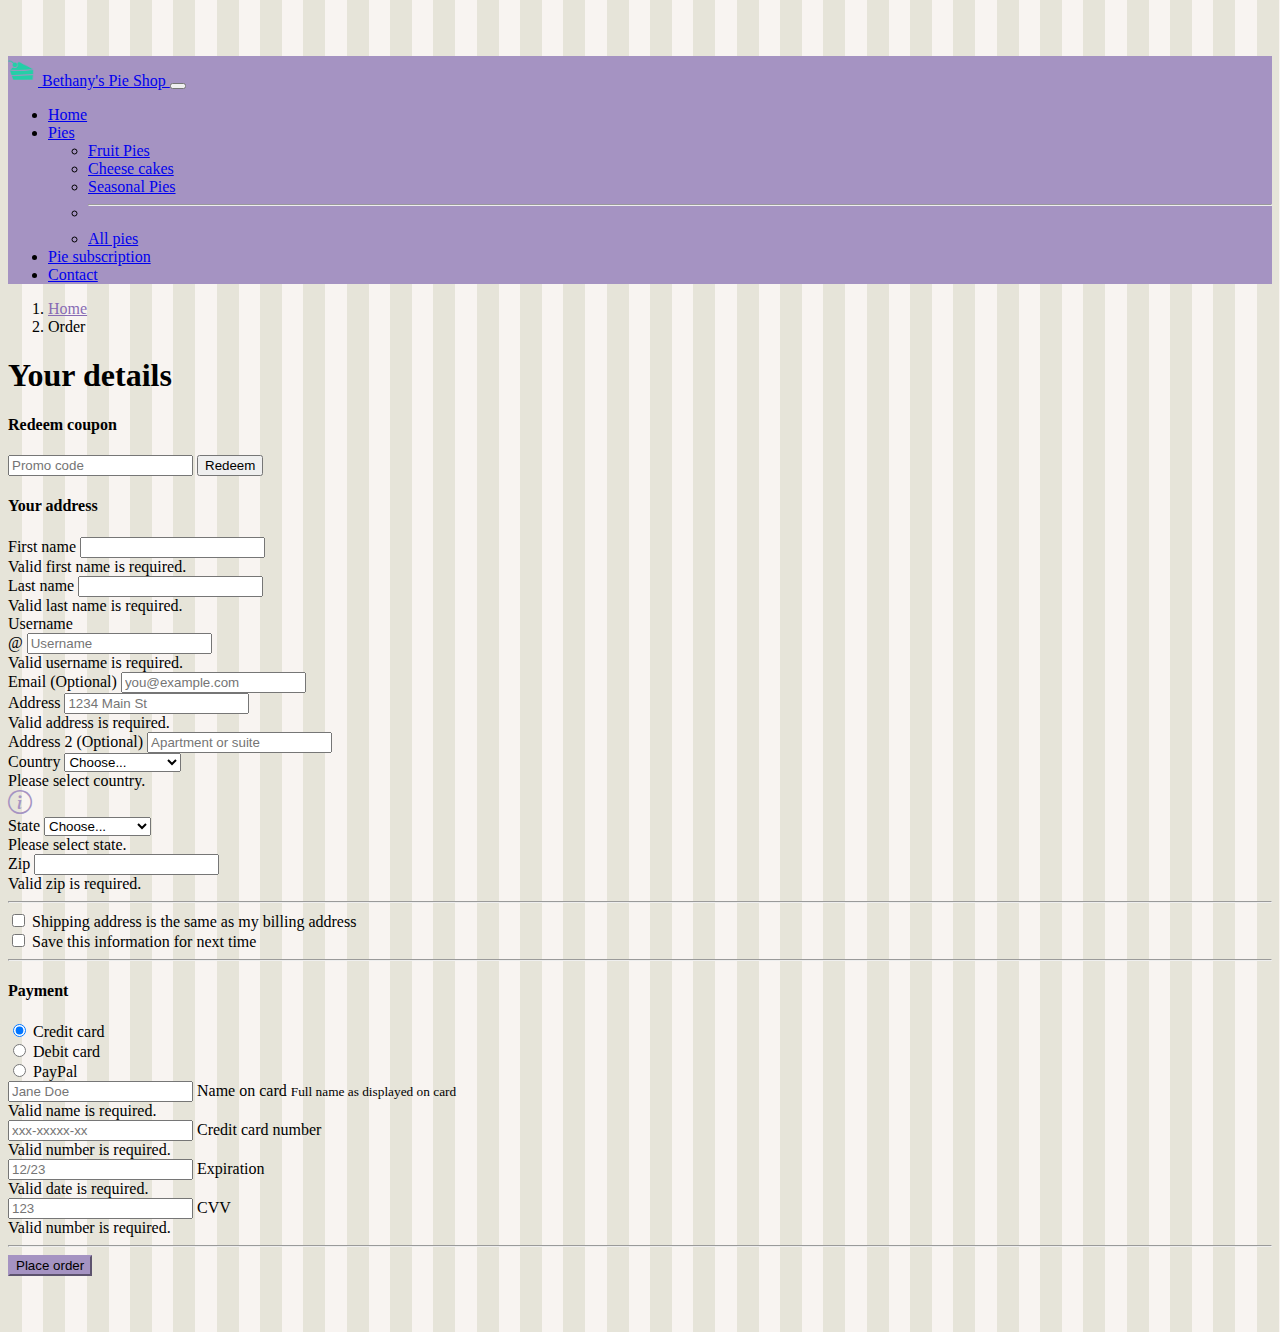
<file: order.html>
<!DOCTYPE html>

<html>

<head>
    <meta charset="utf-8">
    <meta name="viewport" content="width=device-width, initial-scale=1">
    <title>Bethany's Pie Shop</title>
    <link href="https://cdn.jsdelivr.net/npm/bootstrap@5.0.2/dist/css/bootstrap.min.css" rel="stylesheet"
        integrity="sha384-EVSTQN3/azprG1Anm3QDgpJLIm9Nao0Yz1ztcQTwFspd3yD65VohhpuuCOmLASjC" crossorigin="anonymous">
    <link rel="stylesheet" href="https://cdn.jsdelivr.net/npm/bootstrap-icons@1.5.0/font/bootstrap-icons.css">
    <link rel="stylesheet" href="css/custom.css">
    <link rel="stylesheet" href="css/bootstrap-override.css">
</head>

<body>
    <header>
        <nav class="navbar navbar-expand-lg navbar-dark fixed-top bg-primary">
            <div class="container">
                <a class="navbar-brand" href="index.html">
                    <img src="images/pie.png" width="30" height="30" class="d-inline-block align-top"
                        alt="Bethany's Pie Shop Logo">
                    Bethany's Pie Shop
                </a>
                <button class="navbar-toggler" type="button" data-bs-toggle="collapse" data-bs-target="#navbarCollapse"
                    aria-controls="navbarCollapse" aria-expanded="false" aria-label="Toggle navigation">
                    <span class="navbar-toggler-icon"></span>
                </button>

                <div class="collapse navbar-collapse" id="navbarCollapse">
                    <ul class="nav navbar-nav mr-auto">
                        <li class="nav-item active">
                            <a class="nav-link" href="index.html">Home</a>
                        </li>
                        <li class="nav-item dropdown">
                            <a class="nav-link dropdown-toggle" href="#" id="nav-dropdown" data-bs-toggle="dropdown"
                                aria-expanded="false">
                                Pies
                            </a>
                            <ul class="dropdown-menu" aria-labelledby="nav-dropdown">
                                <li><a class="dropdown-item" href="fruitpies.html">Fruit Pies</a></li>
                                <li><a class="dropdown-item" href="cheesecakes.html">Cheese cakes</a></li>
                                <li><a class="dropdown-item" href="seasonalpies.html">Seasonal Pies</a></li>
                                <li>
                                    <hr class="dropdown-divider">
                                </li>
                                <li><a class="dropdown-item" href="allpies.html">All pies</a></li>
                            </ul>
                        </li>
                        <li class="nav-item">
                            <a class="nav-link" href="piesubscription.html">Pie subscription</a>
                        </li>
                        <li class="nav-item">
                            <a class="nav-link" href="contact.html">Contact</a>
                        </li>
                    </ul>
                </div>
            </div>
        </nav>
    </header>
    <main role="main">
        <div class="container">
            <nav class="my-3 ms-3" style="--bs-breadcrumb-divider: '>';">
                <ol class="breadcrumb">
                    <li class="breadcrumb-item"><a href="/">Home</a></li>
                    <li class="breadcrumb-item active" aria-current="page">Order</li>
                </ol>
            </nav>

            <div class="p-2 text-center">
                <h1 class="display-4">Your details</h1>
            </div>


            <div class="row g-5 my-5">
                <div class="col-md-5 col-lg-4 order-md-last">
                    <h4 class="mb-3">Redeem coupon</h4>
                    <form class="card p-2">
                        <div class="input-group">
                            <input type="text" class="form-control" placeholder="Promo code">
                            <button type="submit" class="btn btn-secondary">Redeem</button>
                        </div>

                    </form>
                </div>
                <div class="col-md-7 col-lg-8">
                    <h4 class="mb-3">Your address</h4>
                    <form class="needs-validation" action="done.html" method="get" novalidate>
                        <div class="row g-3">
                            <div class="col-sm-6">
                                <label for="firstName" class="form-label">First name</label>
                                <input type="text" class="form-control" id="firstName" placeholder="" value="" required>
                                <div class="invalid-feedback">
                                    Valid first name is required.
                                </div>
                            </div>

                            <div class="col-sm-6">
                                <label for="lastName" class="form-label">Last name</label>
                                <input type="text" class="form-control" id="lastName" placeholder="" value="" required>
                                <div class="invalid-feedback">
                                    Valid last name is required.
                                </div>
                            </div>

                            <div class="col-12">
                                <label for="username" class="form-label">Username</label>
                                <div class="input-group">
                                    <span class="input-group-text">@</span>
                                    <input type="text" class="form-control" id="username" placeholder="Username"
                                        required>
                                    <div class="invalid-feedback">
                                        Valid username is required.
                                    </div>
                                </div>
                            </div>

                            <div class="col-12">
                                <label for="email" class="form-label">Email <span
                                        class="text-muted">(Optional)</span></label>
                                <input type="email" class="form-control" id="email" placeholder="you@example.com">
                            </div>
                            <div class="col-12">
                                <label for="address" class="form-label">Address</label>
                                <input type="text" class="form-control" id="address" placeholder="1234 Main St"
                                    required>
                                <div class="invalid-feedback">
                                    Valid address is required.
                                </div>
                            </div>
                            <div class="col-12">
                                <label for="address2" class="form-label">Address 2 <span
                                        class="text-muted">(Optional)</span></label>
                                <input type="text" class="form-control" id="address2" placeholder="Apartment or suite">
                            </div>

                            <div class="col-md-5">
                                <div class="row">
                                    <div class="col">
                                        <label for="country" class="form-label">Country</label>
                                        <select class="form-select" id="country" required>
                                            <option value="">Choose...</option>
                                            <option>Belgium</option>
                                            <option>France</option>
                                            <option>Germany</option>
                                            <option>United Kingdom</option>
                                            <option>United States</option>
                                        </select>
                                        <div class="invalid-feedback">
                                            Please select country.
                                        </div>
                                    </div>
                                    <div class="col-auto align-self-end">
                                        <span class="d-inline-block" tabindex="0" data-bs-toggle="popover"
                                            data-bs-trigger="hover"
                                            data-bs-content="If your country isn't listed here, we're currently not shipping to your country. Contact us via the contact form and we'll see how we can help you.">
                                        <i class="bi bi-info-circle text-primary" role="img" aria-label="Info"
                                            style="font-size: 1.5rem;"></i>
                                        </span>
                                    </div>
                                </div>
                            </div>

                            <div class="col-md-4">
                                <label for="state" class="form-label">State</label>
                                <select class="form-select" id="state" required>
                                    <option value="">Choose...</option>
                                    <option>Not applicable</option>
                                    <option>Alabama</option>
                                    <option>Alaska</option>
                                    <option>Arizona</option>
                                    <option>Arkansas</option>
                                    <option>California</option>
                                    <option>Colorado</option>
                                    <option>Connecticut</option>
                                    <option>Delaware</option>
                                    <option>Florida</option>
                                    <option>Georgia</option>
                                    <option>Hawaii</option>
                                    <option>Idaho</option>
                                </select>
                                <div class="invalid-feedback">
                                    Please select state.
                                </div>
                            </div>

                            <div class="col-md-3">
                                <label for="zip" class="form-label">Zip</label>
                                <input type="text" class="form-control" id="zip" placeholder="" required>
                                <div class="invalid-feedback">
                                    Valid zip is required.
                                </div>
                            </div>

                            <hr class="my-4">

                            <div class="form-check">
                                <input type="checkbox" class="form-check-input" id="same-address">
                                <label for="same-address" class="form-check-label">Shipping address is the same as my
                                    billing address</label>
                            </div>
                            <div class="form-check">
                                <input type="checkbox" class="form-check-input" id="save-info">
                                <label for="save-info" class="form-check-label">Save this information for next
                                    time</label>
                            </div>

                            <hr class="my-4">

                            <h4 class="mb-3">Payment</h4>

                            <div class="my-3">
                                <div class="form-check">
                                    <input id="credit" name="paymentMethod" type="radio" class="form-check-input"
                                        checked>
                                    <label class="form-check-label" for="credit">Credit card</label>
                                </div>
                                <div class="form-check">
                                    <input id="debit" name="paymentMethod" type="radio" class="form-check-input">
                                    <label class="form-check-label" for="debit">Debit card</label>
                                </div>
                                <div class="form-check">
                                    <input id="paypal" name="paymentMethod" type="radio" class="form-check-input">
                                    <label class="form-check-label" for="paypal">PayPal</label>
                                </div>
                            </div>

                            <div class="row gy-3">
                                <div class="form-floating col-md-6">
                                    <input type="text" class="form-control" id="cc-name" placeholder="Jane Doe"
                                        required>
                                    <label for="cc-name">Name on card</label>
                                    <small class="text-muted">Full name as displayed on card</small>
                                    <div class="invalid-feedback">
                                        Valid name is required.
                                    </div>
                                </div>

                                <div class="form-floating col-md-6">
                                    <input type="text" class="form-control" id="cc-number" placeholder="xxx-xxxxx-xx"
                                        required>
                                    <label for="cc-number">Credit card number</label>
                                    <div class="invalid-feedback">
                                        Valid number is required.
                                    </div>
                                </div>

                                <div class="form-floating col-md-3">
                                    <input type="text" class="form-control" id="cc-expiration" placeholder="12/23"
                                        required>
                                    <label for="cc-expiration">Expiration</label>
                                    <div class="invalid-feedback">
                                        Valid date is required.
                                    </div>
                                </div>

                                <div class="form-floating col-md-3">
                                    <input type="text" class="form-control" id="cc-cvv" placeholder="123" required>
                                    <label for="cc-cvv">CVV</label>
                                    <div class="invalid-feedback">
                                        Valid number is required.
                                    </div>
                                </div>
                                <hr class="my-4">

                                <button class="w-100 btn btn-primary btn-lg" type="submit">Place order</button>
                            </div>
                        </div>
                    </form>
                </div>
            </div>
        </div>
    </main>
    <script src="https://cdn.jsdelivr.net/npm/bootstrap@5.0.2/dist/js/bootstrap.bundle.min.js"
    integrity="sha384-MrcW6ZMFYlzcLA8Nl+NtUVF0sA7MsXsP1UyJoMp4YLEuNSfAP+JcXn/tWtIaxVXM"
    crossorigin="anonymous"></script>

    <script src="js/form-validation.js"></script>

    <script>
        document.querySelectorAll('[data-bs-toggle="popover"]')
            .forEach(function (popover) {
                new bootstrap.Popover(popover)
            })
    </script>
</body>
</file>
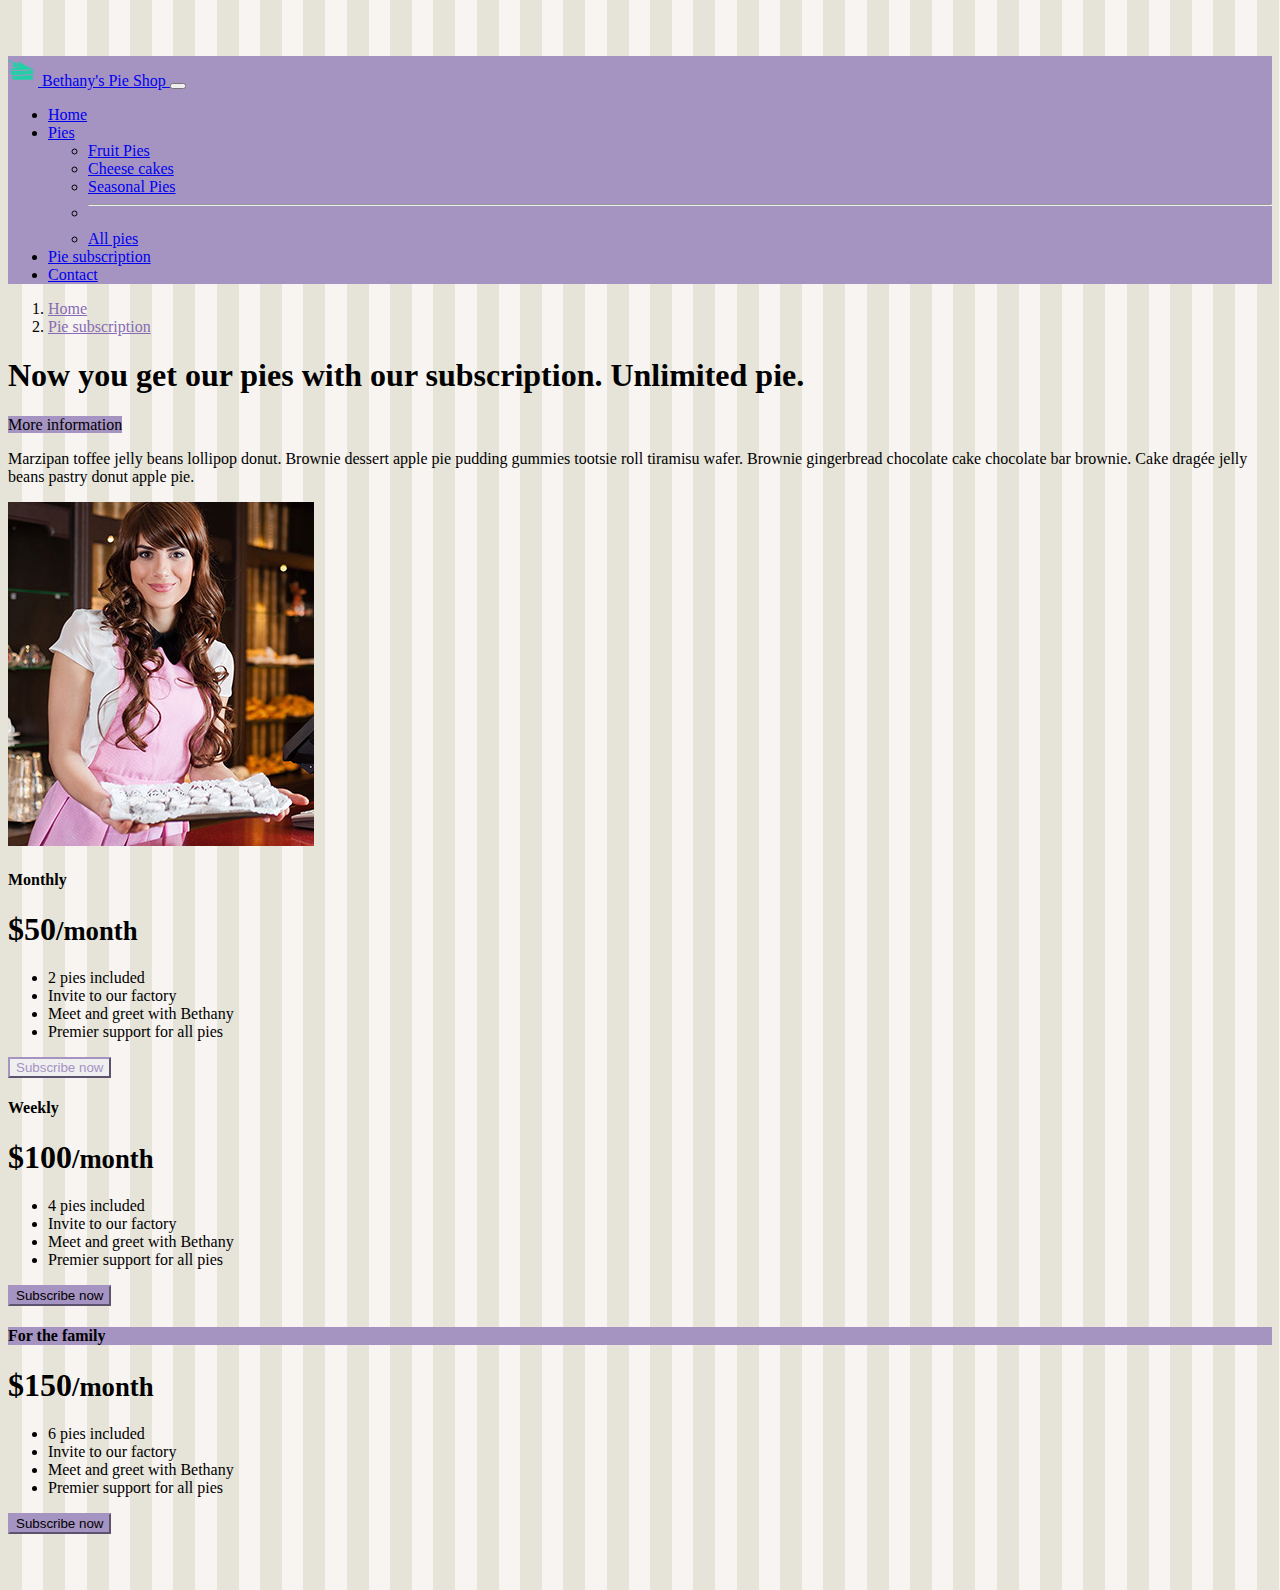
<file: piesubscription.html>
<!DOCTYPE html>

<html>

<head>
    <meta charset="utf-8">
    <meta name="viewport" content="width=device-width, initial-scale=1">
    <title>Bethany's Pie Shop</title>
    <link href="https://cdn.jsdelivr.net/npm/bootstrap@5.0.2/dist/css/bootstrap.min.css" rel="stylesheet"
        integrity="sha384-EVSTQN3/azprG1Anm3QDgpJLIm9Nao0Yz1ztcQTwFspd3yD65VohhpuuCOmLASjC" crossorigin="anonymous">
    <link rel="stylesheet" href="css/custom.css">
    <link rel="stylesheet" href="css/bootstrap-override.css">
</head>

<body>
    <header>
        <nav class="navbar navbar-expand-lg navbar-dark fixed-top bg-dark bg-primary">
            <div class="container">
                <a class="navbar-brand" href="index.html">
                    <img src="images/pie.png" width="30" height="30" class="d-inline-block align-top"
                        alt="Bethany's Pie Shop Logo">
                    Bethany's Pie Shop
                </a>

                <button class="navbar-toggler" type="button" data-bs-toggle="collapse" data-bs-target="#navbarCollapse"
                    aria-controls="navbarCollapse" aria-expanded="false" aria-label="Toggle navigation">
                    <span class="navbar-toggler-icon"></span>
                </button>

                <div class="collapse navbar-collapse" id="navbarCollapse">
                    <ul class="nav navbar-nav mr-auto">
                        <li class="nav-item">
                            <a class="nav-link" href="index.html">Home</a>
                        </li>
                        <li class="nav-item dropdown">
                            <a class="nav-link dropdown-toggle" href="#" id="nav-dropdown" data-bs-toggle="dropdown"
                                aria-expanded="false">
                                Pies
                            </a>
                            <ul class="dropdown-menu" aria-labelledby="nav-dropdown">
                                <li><a class="dropdown-item" href="fruitpies.html">Fruit Pies</a></li>
                                <li><a class="dropdown-item" href="cheesecakes.html">Cheese cakes</a></li>
                                <li><a class="dropdown-item" href="seasonalpies.html">Seasonal Pies</a></li>
                                <li>
                                    <hr class="dropdown-divider">
                                </li>
                                <li><a class="dropdown-item" href="allpies.html">All pies</a></li>
                            </ul>
                        </li>
                        <li class="nav-item">
                            <a class="nav-link active" href="piesubscription.html">
                                Pie subscription
                            </a>
                        </li>
                        <li class="nav-item">
                            <a class="nav-link" href="contact.html">Contact</a>
                        </li>
                    </ul>
                </div>
            </div>
        </nav>

    </header>
    <main role="main">
        <div class="container">
            <nav class="my-3 ms-3" style="--bs-breadcrumb-divider: '>';">
                <ol class="breadcrumb">
                    <li class="breadcrumb-item"><a href="/">Home</a></li>
                    <li class="breadcrumb-item active" aria-current="page"><a href="#">Pie subscription</a></li>
                </ol>
            </nav>

            <div class="row p-3 pb-md-4 mx-auto text-start">
                <div class="col-md-8">
                    <h1 class="promo-heading fw-normal">Now you get our pies with our subscription. <span
                            class="text-muted">Unlimited pie.</span></h1>
                    <a class="btn btn-sm btn-primary mt-2" data-bs-toggle="collapse" data-bs-target="#subscriptionInformation"
                        role="button" aria-expanded="false" aria-controls="subscriptionInformation">More information</a>
                    <div class="collapse" id="subscriptionInformation">
                        <p class="lead">Marzipan toffee jelly beans lollipop donut. Brownie dessert apple pie pudding
                            gummies tootsie roll tiramisu wafer. Brownie gingerbread chocolate cake chocolate bar
                            brownie.
                            Cake dragée jelly beans pastry donut apple pie.</p>
                    </div>
                </div>
                <div class="col-md-4">
                    <img src="images/bethanysquare.jpg" class="img-fluid" alt="Responsive image">
                </div>
            </div>

            <div class="row row-cols-1 row-cols-md-3 mb-3 text-center">
                <div class="col">
                    <div class="card mb-4 rounded-3 shadow-sm">
                        <div class="card-header py-3">
                            <h4 class="my-0 fw-normal">Monthly</h4>
                        </div>
                        <div class="card-body">
                            <h1 class="card-title pricing-card-title">$50<small
                                    class="text-muted fw-light">/month</small></h1>
                            <ul class="list-unstyled mt-3 mb-4">
                                <li>2 pies included</li>
                                <li>Invite to our factory</li>
                                <li>Meet and greet with Bethany</li>
                                <li>Premier support for all pies</li>
                            </ul>
                            <button type="button" class="w-100 btn btn-lg btn-outline-primary">Subscribe now</button>
                        </div>
                    </div>
                </div>
                <div class="col">
                    <div class="card mb-4 rounded-3 shadow-sm">
                        <div class="card-header py-3">
                            <h4 class="my-0 fw-normal">Weekly</h4>
                        </div>
                        <div class="card-body">
                            <h1 class="card-title pricing-card-title">$100<small
                                    class="text-muted fw-light">/month</small></h1>
                            <ul class="list-unstyled mt-3 mb-4">
                                <li>4 pies included</li>
                                <li>Invite to our factory</li>
                                <li>Meet and greet with Bethany</li>
                                <li>Premier support for all pies</li>
                            </ul>
                            <button type="button" class="w-100 btn btn-lg btn-primary">Subscribe now</button>
                        </div>
                    </div>
                </div>
                <div class="col">
                    <div class="card mb-4 rounded-3 shadow-sm border-primary">
                        <div class="card-header py-3 text-white bg-primary border-primary">
                            <h4 class="my-0 fw-normal">For the family</h4>
                        </div>
                        <div class="card-body">
                            <h1 class="card-title pricing-card-title">$150<small
                                    class="text-muted fw-light">/month</small></h1>
                            <ul class="list-unstyled mt-3 mb-4">
                                <li>6 pies included</li>
                                <li>Invite to our factory</li>
                                <li>Meet and greet with Bethany</li>
                                <li>Premier support for all pies</li>
                            </ul>
                            <button type="button" class="w-100 btn btn-lg btn-primary">Subscribe now</button>
                        </div>
                    </div>
                </div>
            </div>

        </div>
    </main>

    <script src="https://cdn.jsdelivr.net/npm/bootstrap@5.0.2/dist/js/bootstrap.bundle.min.js"
    integrity="sha384-MrcW6ZMFYlzcLA8Nl+NtUVF0sA7MsXsP1UyJoMp4YLEuNSfAP+JcXn/tWtIaxVXM"
    crossorigin="anonymous"></script>
</body>

</html>
</file>
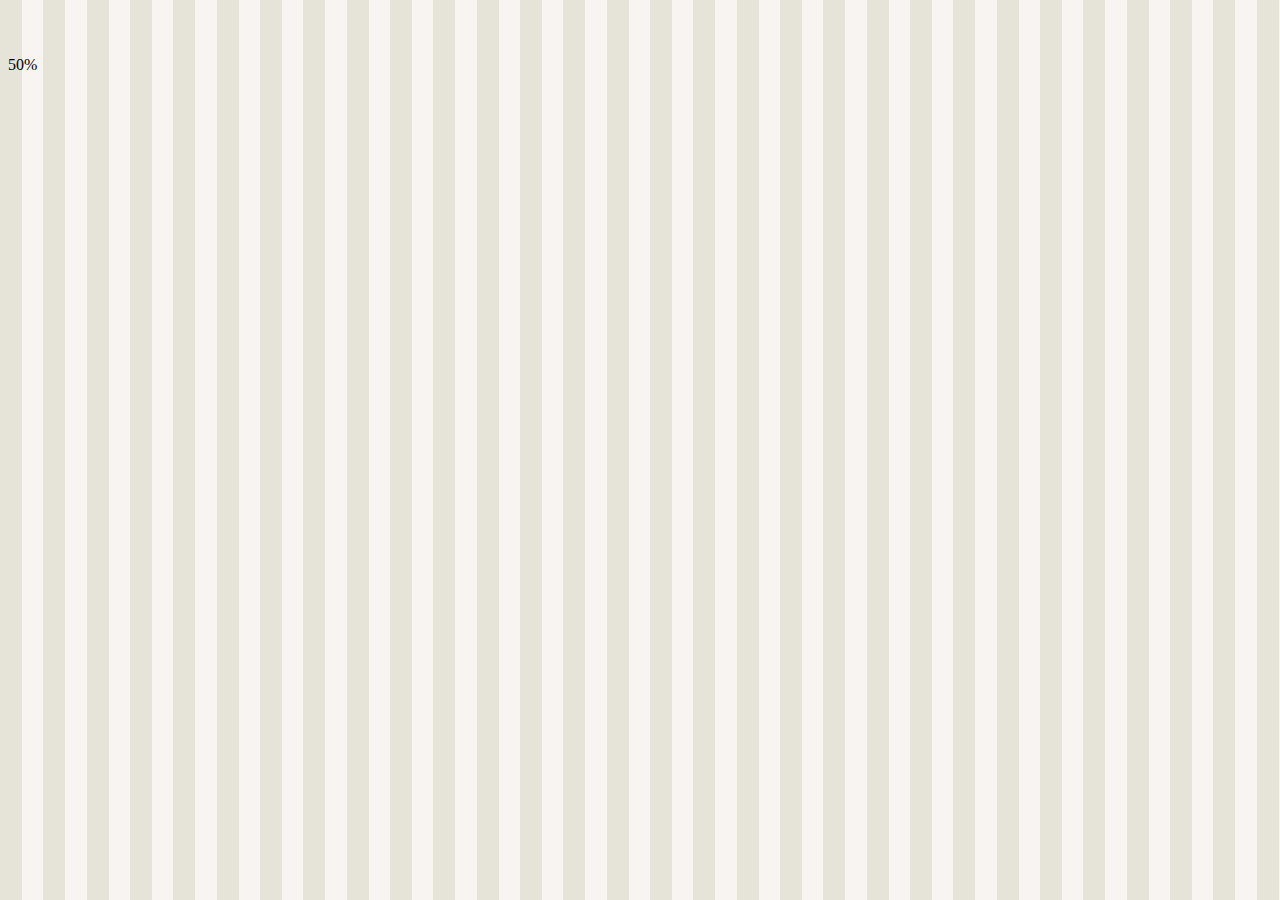
<file: progressbar.html>
<!DOCTYPE html>

<html>

<head>
    <meta charset="utf-8">
    <meta name="viewport" content="width=device-width, initial-scale=1">
    <title>Bethany's Pie Shop</title>
    <link href="https://cdn.jsdelivr.net/npm/bootstrap@5.0.2/dist/css/bootstrap.min.css" rel="stylesheet"
        integrity="sha384-EVSTQN3/azprG1Anm3QDgpJLIm9Nao0Yz1ztcQTwFspd3yD65VohhpuuCOmLASjC" crossorigin="anonymous">
    <link rel="stylesheet" href="css/custom.css">
    <link rel="stylesheet" href="css/bootstrap-override.css">
</head>



<body>

    <div class="container">

        <div class="progress">
            <div class="progress-bar progress-bar-striped bg-warning progress-bar-animated" style="width: 50%" role="progressbar" aria-valuemin="0" aria-valuemax="100">
                50%
            </div>
        </div>
    </div>
</body>

</html>
</file>
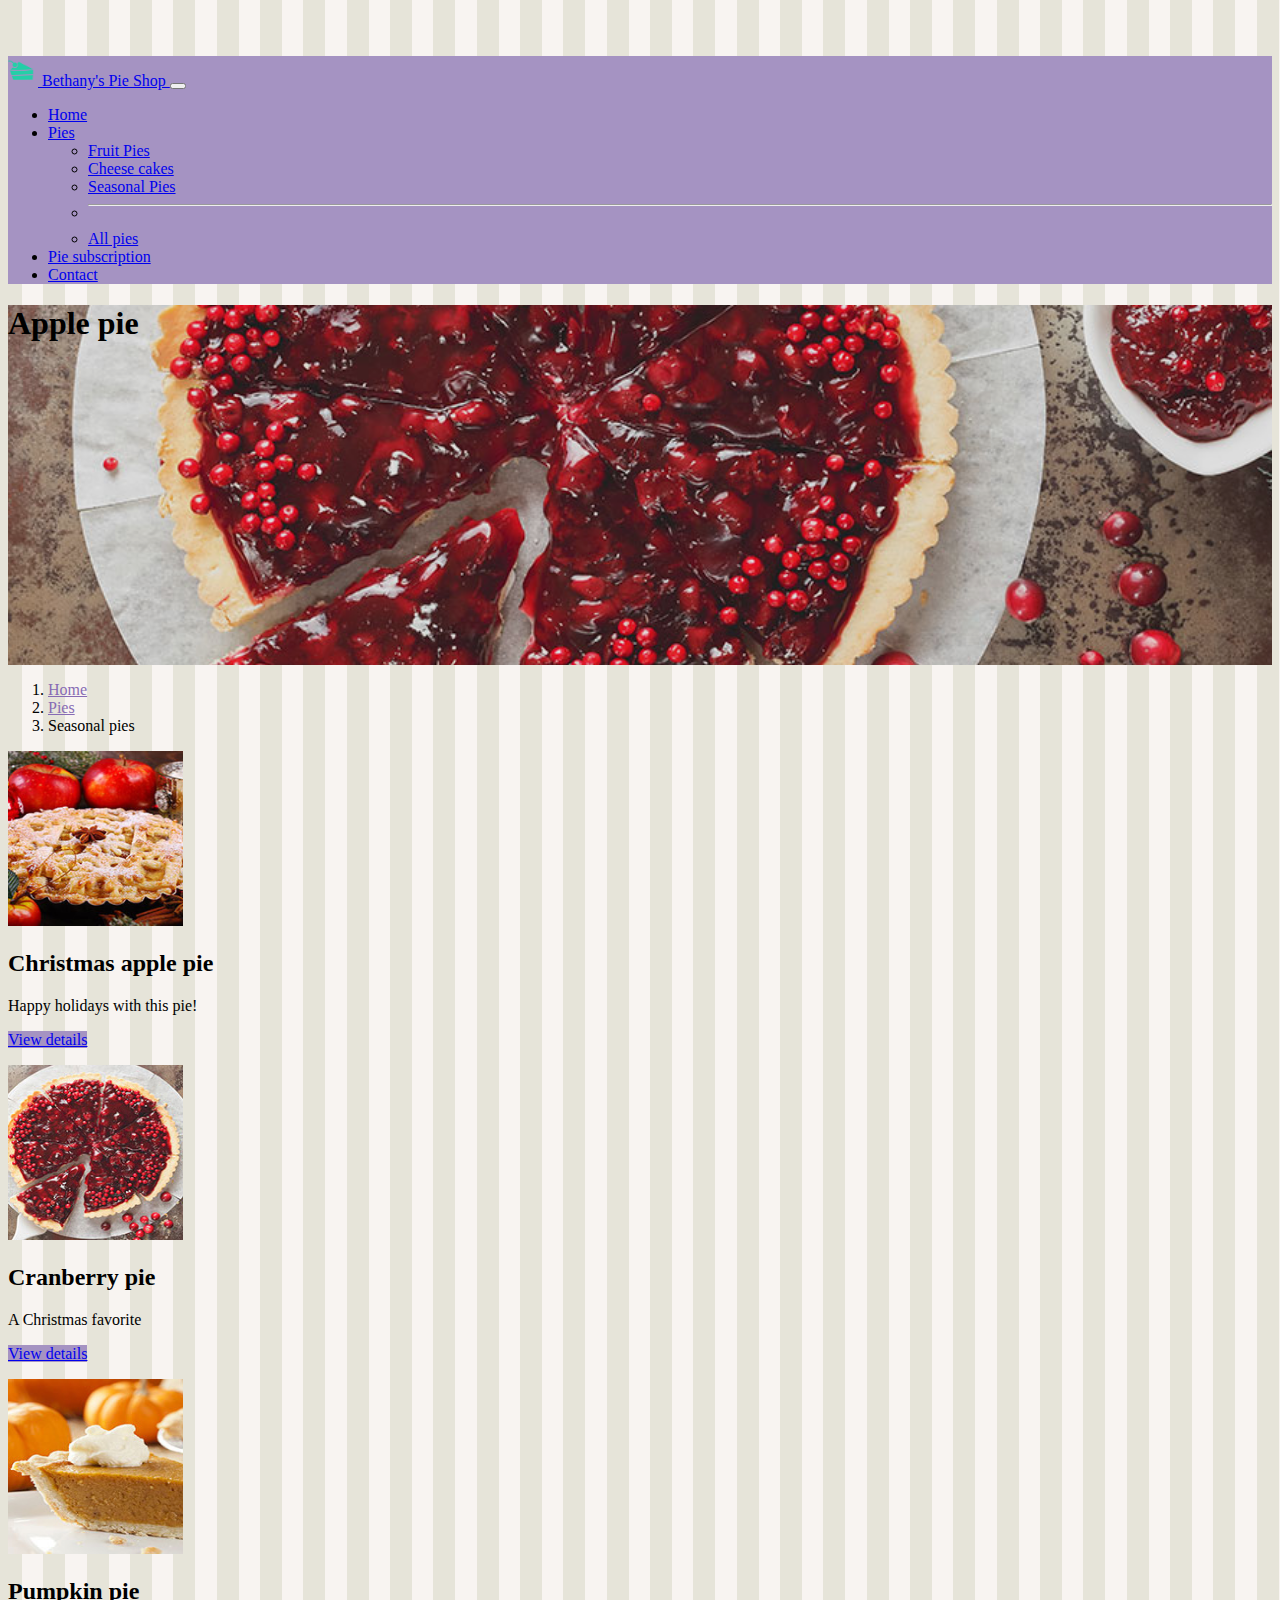
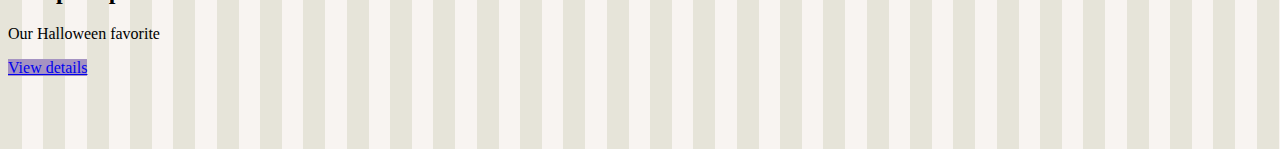
<file: seasonalpies.html>
<!DOCTYPE html>

<html>

<head>
    <meta charset="utf-8">
    <meta name="viewport" content="width=device-width, initial-scale=1">
    <title>Bethany's Pie Shop</title>
    <link href="https://cdn.jsdelivr.net/npm/bootstrap@5.0.2/dist/css/bootstrap.min.css" rel="stylesheet"
        integrity="sha384-EVSTQN3/azprG1Anm3QDgpJLIm9Nao0Yz1ztcQTwFspd3yD65VohhpuuCOmLASjC" crossorigin="anonymous">
    <link rel="stylesheet" href="css/custom.css">
    <link rel="stylesheet" href="css/bootstrap-override.css">
</head>

<body>
    <header>
        <!-- <nav>
            <ul class="nav nav-pills bg-light">
                <li class="nav-item">
                    <a class="nav-link active" href="index.html">Home</a>
                </li>
                <li class="nav-item">
                    <a class="nav-link" href="seasonalpies.html">Pies</a>
                </li>
                <li class="nav-item">
                    <a class="nav-link" href="order.html">Order</a>
                </li>
            </ul>
        </nav> -->
        <nav class="navbar navbar-expand-lg navbar-dark fixed-top bg-primary">
            <div class="container">
                <a class="navbar-brand" href="index.html">
                    <img src="images/pie.png" width="30" height="30" class="d-inline-block align-top"
                        alt="Bethany's Pie Shop Logo">
                    Bethany's Pie Shop
                </a>
                <button class="navbar-toggler" type="button" data-bs-toggle="collapse" data-bs-target="#navbarCollapse"
                    aria-controls="navbarCollapse" aria-expanded="false" aria-label="Toggle navigation">
                    <span class="navbar-toggler-icon"></span>
                </button>

                <div class="collapse navbar-collapse" id="navbarCollapse">
                    <ul class="nav navbar-nav mr-auto">
                        <li class="nav-item">
                            <a class="nav-link" href="index.html">Home</a>
                        </li>
                        <li class="nav-item dropdown">
                            <a class="nav-link dropdown-toggle active" href="#" id="nav-dropdown" data-bs-toggle="dropdown"
                                aria-expanded="false">
                                Pies
                            </a>
                            <ul class="dropdown-menu" aria-labelledby="nav-dropdown">
                                <li><a class="dropdown-item" href="fruitpies.html">Fruit Pies</a></li>
                                <li><a class="dropdown-item" href="cheesecakes.html">Cheese cakes</a></li>
                                <li><a class="dropdown-item" href="seasonalpies.html">Seasonal Pies</a></li>
                                <li>
                                    <hr class="dropdown-divider">
                                </li>
                                <li><a class="dropdown-item" href="allpies.html">All pies</a></li>
                            </ul>
                        </li>
                        <li class="nav-item">
                            <a class="nav-link" href="piesubscription.html">Pie subscription</a>
                        </li>
                        <li class="nav-item">
                            <a class="nav-link" href="contact.html">Contact</a>
                        </li>
                    </ul>
                </div>
            </div>
        </nav>
    </header>
    <main role="main">
        <div class="container-fluid jumbotron jumbotron-seasonal-pies py-5">
            <div class="container">
                <h1 class="display-3 fw-bold text-white">Apple pie</h1>
            </div>
        </div>

        <div class="container">
            <nav class="my-3 ms-3">
                <ol class="breadcrumb" style="--bs-breadcrumb-divider: '>';" aria-label="breadcrumb">
                    <li class="breadcrumb-item"><a href="/">Home</a></li>
                    <li class="breadcrumb-item"><a href="#">Pies</a></li>
                    <li class="breadcrumb-item active" aria-current="page">Seasonal pies</li>
                </ol>
            </nav>
            <div class="row">
                <div class="col-md-4">
                    <img width="175" height="175" src="images/products/christmasapplepiesmallsquare.jpg">
                    <h2>Christmas apple pie</h2>
                    <p>Happy holidays with this pie!</p>
                    <p><a class="btn btn-primary" href="applepie.html" role="button">View details</a></p>
                </div>
                <div class="col-md-4">
                    <img width="175" height="175" src="images/products/cranberrypiesmallsquare.jpg">
                    <h2>Cranberry pie</h2>
                    <p>A Christmas favorite</p>
                    <p><a class="btn btn-primary" href="applepie.html" role="button">View details</a></p>
                </div>
                <div class="col-md-4">
                    <img width="175" height="175" src="images/products/pumpkinpiesmallsquare.jpg">
                    <h2>Pumpkin pie</h2>
                    <p>Our Halloween favorite</p>
                    <p><a class="btn btn-primary" href="applepie.html" role="button">View details</a></p>
                </div>
            </div>
        </div>
    </main>
</body>

</html>
</file>
<file: css/custom.css>
body {
    padding-top: 3rem;
    padding-bottom: 3rem;
    background-image: url('../images/pattern.png');
    background-repeat: repeat;
  }

  .bg-primary{
    background-color: #a593c2 !important;
  }
  .card-footer{
    background: transparent;
    border-top: 0px;
  }

  /* CUSTOMIZE THE CAROUSEL
-------------------------------------------------- */

/* Carousel base class */
  /* Since positioning the image, we need to help out the caption */
  .carousel-caption {
    bottom: 3rem;
    z-index: 10;
  }
  
  /* Declare heights because of positioning of img element */
  .carousel-item {
    height: 40rem;
    max-width: 100vw;
    background-size: cover;
    background-position: center center;
    background-repeat: no-repeat;
  }
 
  .welcome-carousel-image1{
    box-shadow: inset 0 0 0 100vw rgba(0,0,0,0.3);
    background-image:url('../images/carousel1.jpg');
  }

  .welcome-carousel-image2{
    box-shadow: inset 0 0 0 100vw rgba(0,0,0,0.3);
    background-image:url('../images/carousel2.jpg');
  }

  .welcome-carousel-image3{
    box-shadow: inset 0 0 0 100vw rgba(0,0,0,0.3);
    background-image:url('../images/carousel3.jpg');
  }

  /* Shopping cart offcanvas */
  .shopping-cart-offcanvas{
    width: 500px;
  }

  /* Jumbotron */

.jumbotron-cheese-cakes {
  background: url('../images/products/cheesecake.jpg') no-repeat fixed;
}

.jumbotron-all-pies {
  background: url('../images/carousel2.jpg') no-repeat fixed;
}

.jumbotron-fruit-pies {
  background: url('../images/products/strawberrypie.jpg') no-repeat fixed;
}

.jumbotron-seasonal-pies {
  background: url('../images/products/cranberrypie.jpg') no-repeat fixed;
}

.jumbotron-other {
  background: url('../images/carousel3.jpg') no-repeat fixed;
}

.jumbotron-detail-apple-pie {
  background: url('../images/products/applepie.jpg') no-repeat fixed;
}

.jumbotron {
  box-shadow: inset 0 0 0 100vw rgba(0, 0, 0, 0.1);
  height: 40vh;
  background-size: cover;
}
</file>
